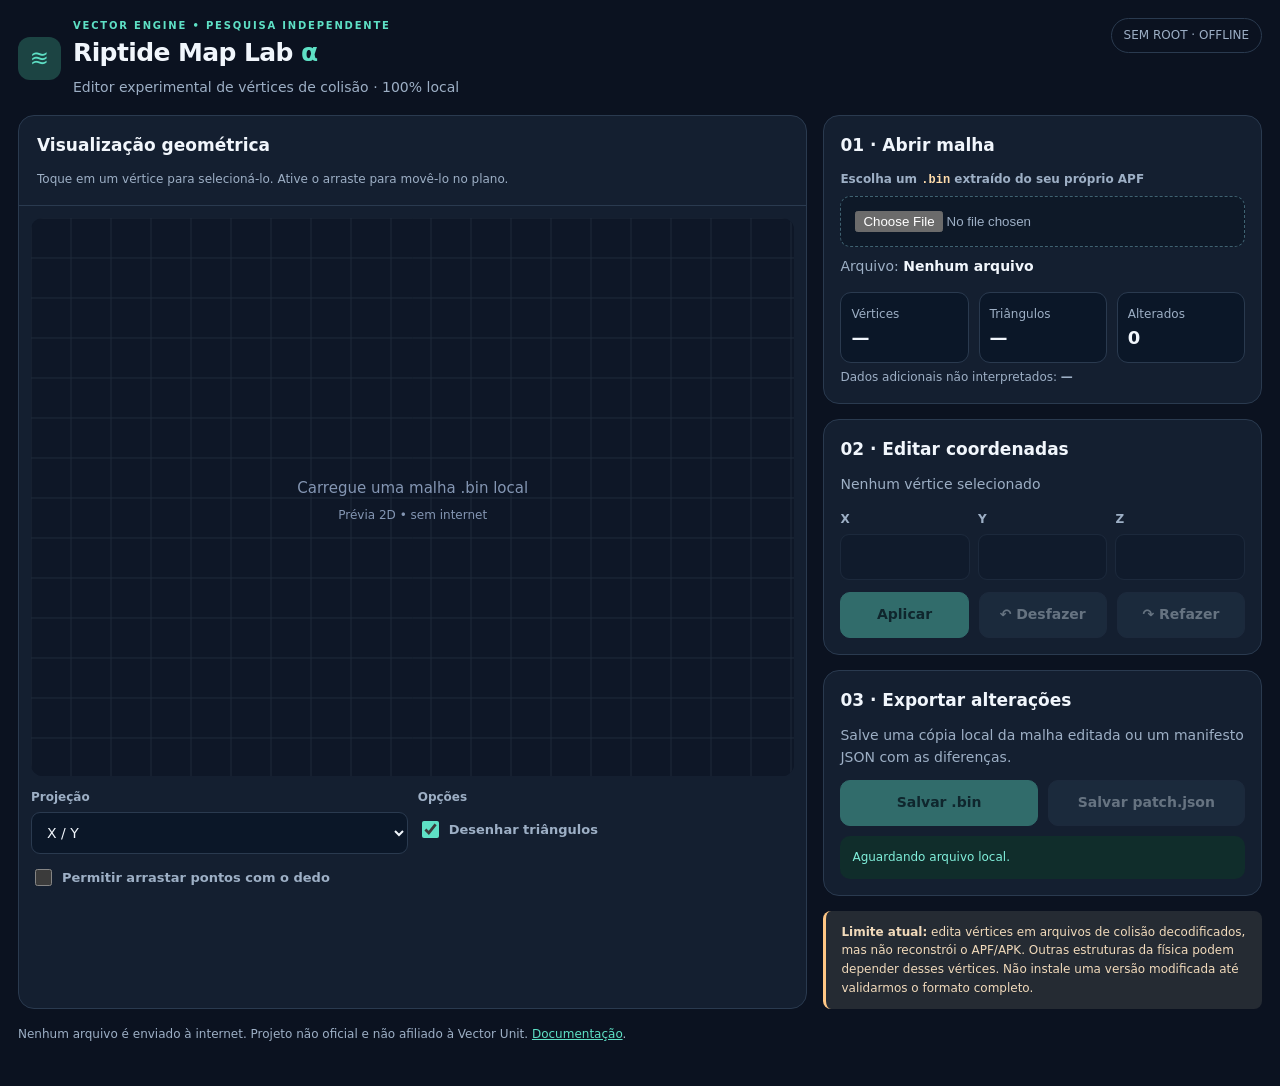
<file: index.html>
<!doctype html>
<html lang="pt-BR">
<head>
<meta charset="utf-8"><meta name="viewport" content="width=device-width,initial-scale=1,viewport-fit=cover">
<meta name="theme-color" content="#0b1220"><title>Riptide Map Lab — editor</title>
<style>
:root{color-scheme:dark;--bg:#0b1220;--panel:#141f30;--border:#2a3a4f;--txt:#f1f6fc;--sub:#9dafc5;--accent:#5ee0c5;--amber:#ffc785}
*{box-sizing:border-box}body{margin:0;background:var(--bg);color:var(--txt);font:14px/1.55 system-ui,-apple-system,Segoe UI,Roboto,Arial,sans-serif}
.layout{max-width:1340px;margin:auto;padding:18px;display:grid;gap:16px;grid-template-columns:minmax(0,1.8fr) minmax(300px,1fr)}
header{grid-column:1/-1;display:flex;align-items:flex-start;gap:12px;justify-content:space-between}
.logo{display:inline-flex;background:#1c4443;color:var(--accent);width:43px;height:43px;align-items:center;justify-content:center;border-radius:12px;font-size:23px}
h1{margin:0;font-size:25px;letter-spacing:-.6px}h2{margin:0 0 12px;font-size:17px}p{margin:5px 0 0;color:var(--sub)}
.eyebrow{text-transform:uppercase;letter-spacing:1.8px;color:var(--accent);font-size:10px;font-weight:800}
.stamp{border:1px solid var(--border);border-radius:99px;padding:7px 12px;font-size:12px;color:var(--sub)}
.panel{background:var(--panel);border:1px solid var(--border);border-radius:16px;overflow:hidden}
.panelhead{padding:16px 18px;border-bottom:1px solid var(--border)}.screen{padding:12px}
canvas{display:block;width:100%;height:min(62vh,590px);background:#0e1727;border-radius:12px;touch-action:none;cursor:crosshair}
.muted{color:var(--sub);font-size:12px}.note{padding:12px 15px;background:#252b33;border-left:3px solid var(--amber);border-radius:8px;font-size:12px;color:#f1dabb}
.sidebar{display:flex;flex-direction:column;gap:15px}.section{padding:16px}
input[type=file]{width:100%;border:1px dashed #3f6271;padding:14px;border-radius:10px;color:var(--sub);background:#0e1928}
label{display:block;margin-bottom:6px;font-size:12px;color:var(--sub);font-weight:600}
input[type=number],select{width:100%;padding:11px;border:1px solid var(--border);border-radius:9px;background:#0b1728;color:var(--txt);font:inherit}
input:focus,select:focus{outline:2px solid #4ec2af;outline-offset:1px}input:disabled,button:disabled{opacity:.4;cursor:not-allowed}
.controls{display:grid;grid-template-columns:1fr 1fr;gap:10px}.positions{display:grid;grid-template-columns:repeat(3,1fr);gap:8px}
.stats{display:grid;grid-template-columns:repeat(3,1fr);gap:10px;margin-top:14px}
.stat{background:#0b1728;padding:10px;border:1px solid var(--border);border-radius:11px}.stat b{display:block;font-size:18px}
button{font:inherit;cursor:pointer;border:1px solid var(--border);background:#263b50;color:#e2f2fa;padding:11px 13px;border-radius:10px;font-weight:700;min-height:43px}
button.primary{background:var(--accent);border-color:var(--accent);color:#083129}button:hover:not(:disabled){filter:brightness(1.12)}
.buttonrow{display:flex;gap:10px;flex-wrap:wrap}.buttonrow button{flex:1}
.toggle{display:flex;align-items:center;gap:7px;margin:12px 0;color:var(--sub);font-size:13px}.toggle input{accent-color:var(--accent);width:17px;height:17px}
#filename{overflow-wrap:anywhere;color:var(--txt);font-weight:700}
#status{padding:12px;background:#102d2b;color:#80efdb;border-radius:10px;font-size:12px;margin:10px 0 0}
#status[data-error=yes]{background:#3c1d27;color:#ffadc0}
.footer{grid-column:1/-1;color:var(--sub);font-size:12px;padding-bottom:25px}a{color:var(--accent)}code{color:#ffdcab}
@media(max-width:850px){.layout{grid-template-columns:1fr;padding:12px;gap:12px}header{align-items:center}h1{font-size:20px}.stamp{display:none}canvas{height:46vh;min-height:280px}}
</style>
</head>
<body>
<main class="layout">
<header><div style="display:flex;gap:12px;align-items:center">
<span class="logo">≋</span><div><div class="eyebrow">Vector Engine • pesquisa independente</div>
<h1>Riptide Map Lab <span style="color:var(--accent)">α</span></h1><p>Editor experimental de vértices de colisão · 100% local</p></div></div>
<span class="stamp">SEM ROOT · OFFLINE</span></header>
<section class="panel"><div class="panelhead"><h2>Visualização geométrica</h2>
<div class="muted">Toque em um vértice para selecioná-lo. Ative o arraste para movê-lo no plano.</div></div>
<div class="screen"><canvas id="stage" aria-label="Visualização de malha de colisão"></canvas>
<div class="controls" style="margin-top:12px"><div><label for="projection">Projeção</label><select id="projection">
<option value="0,1">X / Y</option><option value="0,2">X / Z</option><option value="1,2">Y / Z</option></select></div>
<div><label>Opções</label><label class="toggle"><input id="edges" type="checkbox" checked> Desenhar triângulos</label></div></div>
<label class="toggle"><input type="checkbox" id="drag"> Permitir arrastar pontos com o dedo</label></div></section>
<aside class="sidebar">
<div class="panel section"><h2>01 · Abrir malha</h2>
<label for="file">Escolha um <code>.bin</code> extraído do seu próprio APF</label>
<input type="file" id="file" accept=".bin,.dat,application/octet-stream">
<p style="margin-top:9px">Arquivo: <span id="filename">Nenhum arquivo</span></p>
<div class="stats"><div class="stat"><span class="muted">Vértices</span><b id="vertices">—</b></div>
<div class="stat"><span class="muted">Triângulos</span><b id="triangles">—</b></div>
<div class="stat"><span class="muted">Alterados</span><b id="changed">0</b></div></div>
<p class="muted">Dados adicionais não interpretados: <b id="unknown">—</b></p></div>
<div class="panel section"><h2>02 · Editar coordenadas</h2>
<p id="selection">Nenhum vértice selecionado</p>
<div class="positions" style="margin-top:14px">
<div><label for="coord-x">X</label><input type="number" step="any" id="coord-x" data-requires disabled></div>
<div><label for="coord-y">Y</label><input type="number" step="any" id="coord-y" data-requires disabled></div>
<div><label for="coord-z">Z</label><input type="number" step="any" id="coord-z" data-requires disabled></div></div>
<div class="buttonrow" style="margin-top:12px">
<button id="apply" class="primary" data-requires disabled>Aplicar</button>
<button id="undo" data-requires disabled>↶ Desfazer</button>
<button id="redo" data-requires disabled>↷ Refazer</button></div></div>
<div class="panel section"><h2>03 · Exportar alterações</h2>
<p>Salve uma cópia local da malha editada ou um manifesto JSON com as diferenças.</p>
<div class="buttonrow" style="margin-top:12px">
<button id="savebin" class="primary" data-requires disabled>Salvar .bin</button>
<button id="savepatch" data-requires disabled>Salvar patch.json</button></div>
<p id="status" role="status">Aguardando arquivo local.</p></div>
<div class="note"><strong>Limite atual:</strong> edita vértices em arquivos de colisão decodificados, mas não reconstrói o APF/APK. Outras estruturas da física podem depender desses vértices. Não instale uma versão modificada até validarmos o formato completo.</div>
</aside>
<div class="footer">Nenhum arquivo é enviado à internet. Projeto não oficial e não afiliado à Vector Unit.
<a href="https://github.com/Nicky7x/Riptige/blob/main/docs/EDITOR_ANDROID.md">Documentação</a>.</div>
</main>
<script src="collision_core.js"></script><script src="app.js"></script>
</body></html>
</file>
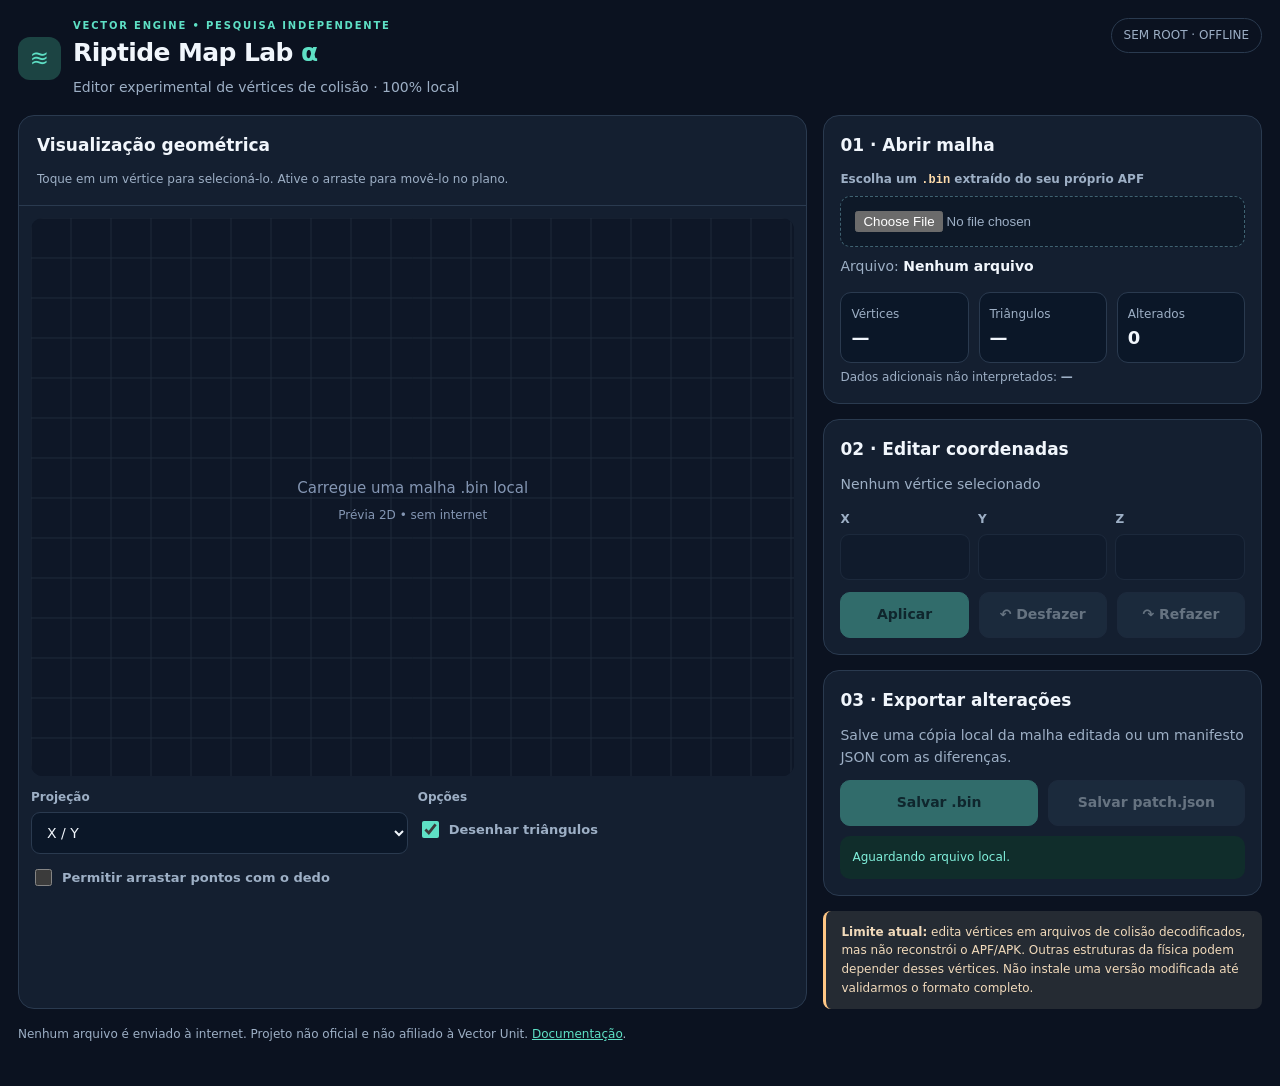
<file: web/index.html>
<!doctype html>
<html lang="pt-BR">
<head>
<meta charset="utf-8"><meta name="viewport" content="width=device-width,initial-scale=1,viewport-fit=cover">
<meta name="theme-color" content="#0b1220"><title>Riptide Map Lab — editor</title>
<style>
:root{color-scheme:dark;--bg:#0b1220;--panel:#141f30;--border:#2a3a4f;--txt:#f1f6fc;--sub:#9dafc5;--accent:#5ee0c5;--amber:#ffc785}
*{box-sizing:border-box}body{margin:0;background:var(--bg);color:var(--txt);font:14px/1.55 system-ui,-apple-system,Segoe UI,Roboto,Arial,sans-serif}
.layout{max-width:1340px;margin:auto;padding:18px;display:grid;gap:16px;grid-template-columns:minmax(0,1.8fr) minmax(300px,1fr)}
header{grid-column:1/-1;display:flex;align-items:flex-start;gap:12px;justify-content:space-between}
.logo{display:inline-flex;background:#1c4443;color:var(--accent);width:43px;height:43px;align-items:center;justify-content:center;border-radius:12px;font-size:23px}
h1{margin:0;font-size:25px;letter-spacing:-.6px}h2{margin:0 0 12px;font-size:17px}p{margin:5px 0 0;color:var(--sub)}
.eyebrow{text-transform:uppercase;letter-spacing:1.8px;color:var(--accent);font-size:10px;font-weight:800}
.stamp{border:1px solid var(--border);border-radius:99px;padding:7px 12px;font-size:12px;color:var(--sub)}
.panel{background:var(--panel);border:1px solid var(--border);border-radius:16px;overflow:hidden}
.panelhead{padding:16px 18px;border-bottom:1px solid var(--border)}.screen{padding:12px}
canvas{display:block;width:100%;height:min(62vh,590px);background:#0e1727;border-radius:12px;touch-action:none;cursor:crosshair}
.muted{color:var(--sub);font-size:12px}.note{padding:12px 15px;background:#252b33;border-left:3px solid var(--amber);border-radius:8px;font-size:12px;color:#f1dabb}
.sidebar{display:flex;flex-direction:column;gap:15px}.section{padding:16px}
input[type=file]{width:100%;border:1px dashed #3f6271;padding:14px;border-radius:10px;color:var(--sub);background:#0e1928}
label{display:block;margin-bottom:6px;font-size:12px;color:var(--sub);font-weight:600}
input[type=number],select{width:100%;padding:11px;border:1px solid var(--border);border-radius:9px;background:#0b1728;color:var(--txt);font:inherit}
input:focus,select:focus{outline:2px solid #4ec2af;outline-offset:1px}input:disabled,button:disabled{opacity:.4;cursor:not-allowed}
.controls{display:grid;grid-template-columns:1fr 1fr;gap:10px}.positions{display:grid;grid-template-columns:repeat(3,1fr);gap:8px}
.stats{display:grid;grid-template-columns:repeat(3,1fr);gap:10px;margin-top:14px}
.stat{background:#0b1728;padding:10px;border:1px solid var(--border);border-radius:11px}.stat b{display:block;font-size:18px}
button{font:inherit;cursor:pointer;border:1px solid var(--border);background:#263b50;color:#e2f2fa;padding:11px 13px;border-radius:10px;font-weight:700;min-height:43px}
button.primary{background:var(--accent);border-color:var(--accent);color:#083129}button:hover:not(:disabled){filter:brightness(1.12)}
.buttonrow{display:flex;gap:10px;flex-wrap:wrap}.buttonrow button{flex:1}
.toggle{display:flex;align-items:center;gap:7px;margin:12px 0;color:var(--sub);font-size:13px}.toggle input{accent-color:var(--accent);width:17px;height:17px}
#filename{overflow-wrap:anywhere;color:var(--txt);font-weight:700}
#status{padding:12px;background:#102d2b;color:#80efdb;border-radius:10px;font-size:12px;margin:10px 0 0}
#status[data-error=yes]{background:#3c1d27;color:#ffadc0}
.footer{grid-column:1/-1;color:var(--sub);font-size:12px;padding-bottom:25px}a{color:var(--accent)}code{color:#ffdcab}
@media(max-width:850px){.layout{grid-template-columns:1fr;padding:12px;gap:12px}header{align-items:center}h1{font-size:20px}.stamp{display:none}canvas{height:46vh;min-height:280px}}
</style>
</head>
<body>
<main class="layout">
<header><div style="display:flex;gap:12px;align-items:center">
<span class="logo">≋</span><div><div class="eyebrow">Vector Engine • pesquisa independente</div>
<h1>Riptide Map Lab <span style="color:var(--accent)">α</span></h1><p>Editor experimental de vértices de colisão · 100% local</p></div></div>
<span class="stamp">SEM ROOT · OFFLINE</span></header>
<section class="panel"><div class="panelhead"><h2>Visualização geométrica</h2>
<div class="muted">Toque em um vértice para selecioná-lo. Ative o arraste para movê-lo no plano.</div></div>
<div class="screen"><canvas id="stage" aria-label="Visualização de malha de colisão"></canvas>
<div class="controls" style="margin-top:12px"><div><label for="projection">Projeção</label><select id="projection">
<option value="0,1">X / Y</option><option value="0,2">X / Z</option><option value="1,2">Y / Z</option></select></div>
<div><label>Opções</label><label class="toggle"><input id="edges" type="checkbox" checked> Desenhar triângulos</label></div></div>
<label class="toggle"><input type="checkbox" id="drag"> Permitir arrastar pontos com o dedo</label></div></section>
<aside class="sidebar">
<div class="panel section"><h2>01 · Abrir malha</h2>
<label for="file">Escolha um <code>.bin</code> extraído do seu próprio APF</label>
<input type="file" id="file" accept=".bin,.dat,application/octet-stream">
<p style="margin-top:9px">Arquivo: <span id="filename">Nenhum arquivo</span></p>
<div class="stats"><div class="stat"><span class="muted">Vértices</span><b id="vertices">—</b></div>
<div class="stat"><span class="muted">Triângulos</span><b id="triangles">—</b></div>
<div class="stat"><span class="muted">Alterados</span><b id="changed">0</b></div></div>
<p class="muted">Dados adicionais não interpretados: <b id="unknown">—</b></p></div>
<div class="panel section"><h2>02 · Editar coordenadas</h2>
<p id="selection">Nenhum vértice selecionado</p>
<div class="positions" style="margin-top:14px">
<div><label for="coord-x">X</label><input type="number" step="any" id="coord-x" data-requires disabled></div>
<div><label for="coord-y">Y</label><input type="number" step="any" id="coord-y" data-requires disabled></div>
<div><label for="coord-z">Z</label><input type="number" step="any" id="coord-z" data-requires disabled></div></div>
<div class="buttonrow" style="margin-top:12px">
<button id="apply" class="primary" data-requires disabled>Aplicar</button>
<button id="undo" data-requires disabled>↶ Desfazer</button>
<button id="redo" data-requires disabled>↷ Refazer</button></div></div>
<div class="panel section"><h2>03 · Exportar alterações</h2>
<p>Salve uma cópia local da malha editada ou um manifesto JSON com as diferenças.</p>
<div class="buttonrow" style="margin-top:12px">
<button id="savebin" class="primary" data-requires disabled>Salvar .bin</button>
<button id="savepatch" data-requires disabled>Salvar patch.json</button></div>
<p id="status" role="status">Aguardando arquivo local.</p></div>
<div class="note"><strong>Limite atual:</strong> edita vértices em arquivos de colisão decodificados, mas não reconstrói o APF/APK. Outras estruturas da física podem depender desses vértices. Não instale uma versão modificada até validarmos o formato completo.</div>
</aside>
<div class="footer">Nenhum arquivo é enviado à internet. Projeto não oficial e não afiliado à Vector Unit.
<a href="../docs/EDITOR_ANDROID.md">Documentação</a>.</div>
</main>
<script src="collision_core.js"></script><script src="app.js"></script>
</body></html>
</file>
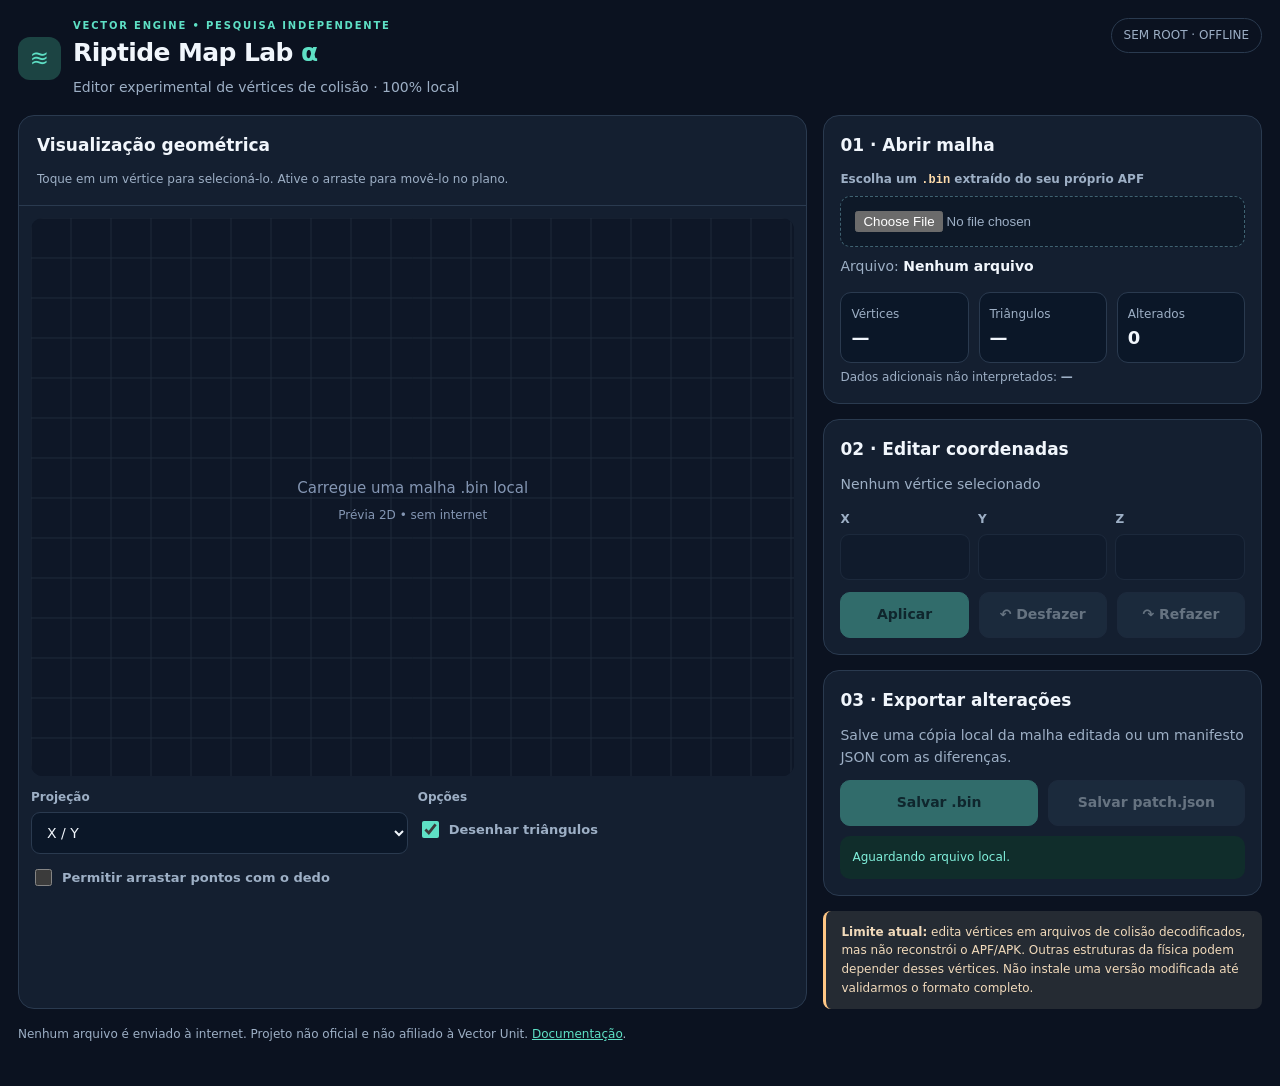
<file: editor-offline.html>
<!doctype html>
<html lang="pt-BR">
<head>
<meta charset="utf-8"><meta name="viewport" content="width=device-width,initial-scale=1,viewport-fit=cover">
<meta name="theme-color" content="#0b1220"><title>Riptide Map Lab — editor</title>
<style>
:root{color-scheme:dark;--bg:#0b1220;--panel:#141f30;--border:#2a3a4f;--txt:#f1f6fc;--sub:#9dafc5;--accent:#5ee0c5;--amber:#ffc785}
*{box-sizing:border-box}body{margin:0;background:var(--bg);color:var(--txt);font:14px/1.55 system-ui,-apple-system,Segoe UI,Roboto,Arial,sans-serif}
.layout{max-width:1340px;margin:auto;padding:18px;display:grid;gap:16px;grid-template-columns:minmax(0,1.8fr) minmax(300px,1fr)}
header{grid-column:1/-1;display:flex;align-items:flex-start;gap:12px;justify-content:space-between}
.logo{display:inline-flex;background:#1c4443;color:var(--accent);width:43px;height:43px;align-items:center;justify-content:center;border-radius:12px;font-size:23px}
h1{margin:0;font-size:25px;letter-spacing:-.6px}h2{margin:0 0 12px;font-size:17px}p{margin:5px 0 0;color:var(--sub)}
.eyebrow{text-transform:uppercase;letter-spacing:1.8px;color:var(--accent);font-size:10px;font-weight:800}
.stamp{border:1px solid var(--border);border-radius:99px;padding:7px 12px;font-size:12px;color:var(--sub)}
.panel{background:var(--panel);border:1px solid var(--border);border-radius:16px;overflow:hidden}
.panelhead{padding:16px 18px;border-bottom:1px solid var(--border)}.screen{padding:12px}
canvas{display:block;width:100%;height:min(62vh,590px);background:#0e1727;border-radius:12px;touch-action:none;cursor:crosshair}
.muted{color:var(--sub);font-size:12px}.note{padding:12px 15px;background:#252b33;border-left:3px solid var(--amber);border-radius:8px;font-size:12px;color:#f1dabb}
.sidebar{display:flex;flex-direction:column;gap:15px}.section{padding:16px}
input[type=file]{width:100%;border:1px dashed #3f6271;padding:14px;border-radius:10px;color:var(--sub);background:#0e1928}
label{display:block;margin-bottom:6px;font-size:12px;color:var(--sub);font-weight:600}
input[type=number],select{width:100%;padding:11px;border:1px solid var(--border);border-radius:9px;background:#0b1728;color:var(--txt);font:inherit}
input:focus,select:focus{outline:2px solid #4ec2af;outline-offset:1px}input:disabled,button:disabled{opacity:.4;cursor:not-allowed}
.controls{display:grid;grid-template-columns:1fr 1fr;gap:10px}.positions{display:grid;grid-template-columns:repeat(3,1fr);gap:8px}
.stats{display:grid;grid-template-columns:repeat(3,1fr);gap:10px;margin-top:14px}
.stat{background:#0b1728;padding:10px;border:1px solid var(--border);border-radius:11px}.stat b{display:block;font-size:18px}
button{font:inherit;cursor:pointer;border:1px solid var(--border);background:#263b50;color:#e2f2fa;padding:11px 13px;border-radius:10px;font-weight:700;min-height:43px}
button.primary{background:var(--accent);border-color:var(--accent);color:#083129}button:hover:not(:disabled){filter:brightness(1.12)}
.buttonrow{display:flex;gap:10px;flex-wrap:wrap}.buttonrow button{flex:1}
.toggle{display:flex;align-items:center;gap:7px;margin:12px 0;color:var(--sub);font-size:13px}.toggle input{accent-color:var(--accent);width:17px;height:17px}
#filename{overflow-wrap:anywhere;color:var(--txt);font-weight:700}
#status{padding:12px;background:#102d2b;color:#80efdb;border-radius:10px;font-size:12px;margin:10px 0 0}
#status[data-error=yes]{background:#3c1d27;color:#ffadc0}
.footer{grid-column:1/-1;color:var(--sub);font-size:12px;padding-bottom:25px}a{color:var(--accent)}code{color:#ffdcab}
@media(max-width:850px){.layout{grid-template-columns:1fr;padding:12px;gap:12px}header{align-items:center}h1{font-size:20px}.stamp{display:none}canvas{height:46vh;min-height:280px}}
</style>
</head>
<body>
<main class="layout">
<header><div style="display:flex;gap:12px;align-items:center">
<span class="logo">≋</span><div><div class="eyebrow">Vector Engine • pesquisa independente</div>
<h1>Riptide Map Lab <span style="color:var(--accent)">α</span></h1><p>Editor experimental de vértices de colisão · 100% local</p></div></div>
<span class="stamp">SEM ROOT · OFFLINE</span></header>
<section class="panel"><div class="panelhead"><h2>Visualização geométrica</h2>
<div class="muted">Toque em um vértice para selecioná-lo. Ative o arraste para movê-lo no plano.</div></div>
<div class="screen"><canvas id="stage" aria-label="Visualização de malha de colisão"></canvas>
<div class="controls" style="margin-top:12px"><div><label for="projection">Projeção</label><select id="projection">
<option value="0,1">X / Y</option><option value="0,2">X / Z</option><option value="1,2">Y / Z</option></select></div>
<div><label>Opções</label><label class="toggle"><input id="edges" type="checkbox" checked> Desenhar triângulos</label></div></div>
<label class="toggle"><input type="checkbox" id="drag"> Permitir arrastar pontos com o dedo</label></div></section>
<aside class="sidebar">
<div class="panel section"><h2>01 · Abrir malha</h2>
<label for="file">Escolha um <code>.bin</code> extraído do seu próprio APF</label>
<input type="file" id="file" accept=".bin,.dat,application/octet-stream">
<p style="margin-top:9px">Arquivo: <span id="filename">Nenhum arquivo</span></p>
<div class="stats"><div class="stat"><span class="muted">Vértices</span><b id="vertices">—</b></div>
<div class="stat"><span class="muted">Triângulos</span><b id="triangles">—</b></div>
<div class="stat"><span class="muted">Alterados</span><b id="changed">0</b></div></div>
<p class="muted">Dados adicionais não interpretados: <b id="unknown">—</b></p></div>
<div class="panel section"><h2>02 · Editar coordenadas</h2>
<p id="selection">Nenhum vértice selecionado</p>
<div class="positions" style="margin-top:14px">
<div><label for="coord-x">X</label><input type="number" step="any" id="coord-x" data-requires disabled></div>
<div><label for="coord-y">Y</label><input type="number" step="any" id="coord-y" data-requires disabled></div>
<div><label for="coord-z">Z</label><input type="number" step="any" id="coord-z" data-requires disabled></div></div>
<div class="buttonrow" style="margin-top:12px">
<button id="apply" class="primary" data-requires disabled>Aplicar</button>
<button id="undo" data-requires disabled>↶ Desfazer</button>
<button id="redo" data-requires disabled>↷ Refazer</button></div></div>
<div class="panel section"><h2>03 · Exportar alterações</h2>
<p>Salve uma cópia local da malha editada ou um manifesto JSON com as diferenças.</p>
<div class="buttonrow" style="margin-top:12px">
<button id="savebin" class="primary" data-requires disabled>Salvar .bin</button>
<button id="savepatch" data-requires disabled>Salvar patch.json</button></div>
<p id="status" role="status">Aguardando arquivo local.</p></div>
<div class="note"><strong>Limite atual:</strong> edita vértices em arquivos de colisão decodificados, mas não reconstrói o APF/APK. Outras estruturas da física podem depender desses vértices. Não instale uma versão modificada até validarmos o formato completo.</div>
</aside>
<div class="footer">Nenhum arquivo é enviado à internet. Projeto não oficial e não afiliado à Vector Unit.
<a href="https://github.com/Nicky7x/Riptige/blob/main/docs/EDITOR_ANDROID.md">Documentação</a>.</div>
</main>
<script>
/* Riptide Map Lab — parses and patches local collision mesh files only.
   No proprietary bytes are distributed and no network is used. */
(function(root) {
  'use strict';
  function parse(buffer) {
    if (!(buffer instanceof ArrayBuffer)) throw new Error('Escolha um arquivo .bin');
    const view=new DataView(buffer);
    if (buffer.byteLength<12) throw new Error('Arquivo pequeno demais');
    const count=view.getUint32(0,true);
    if (count<1||count>65536) throw new Error('Quantidade de vértices incompatível: '+count);
    const offset=4+16*count;
    if(offset+4>buffer.byteLength) throw new Error('Tabela de vértices truncada');
    const icount=view.getUint32(offset,true), end=offset+4+2*icount;
    if(icount>4_000_000 || icount%3 || end>buffer.byteLength) throw new Error('Índices triangulares inválidos');
    const verts=new Array(count),min=[Infinity,Infinity,Infinity],max=[-Infinity,-Infinity,-Infinity];
    for(let i=0;i<count;i++){
      const start=4+i*16,v=[];
      for(let a=0;a<4;a++)v.push(view.getFloat32(start+a*4,true));
      if(v.some(x=>!Number.isFinite(x)||Math.abs(x)>1e7))throw new Error('Coordenadas inválidas no vértice '+i);
      if(v[3]!==0)throw new Error('Quarta coordenada diferente de zero, formato desconhecido');
      verts[i]=v.slice(0,3);
      for(let a=0;a<3;a++){min[a]=Math.min(min[a],v[a]);max[a]=Math.max(max[a],v[a]);}
    }
    const indexOffset=offset+4;
    for(let i=0;i<icount;i++)
      if(view.getUint16(indexOffset+2*i,true)>=count)throw new Error('Índice de triângulo inválido em '+i);
    return {buffer,view,vertices:verts,vertexCount:count,indexCount:icount,triangleCount:icount/3,
      indexOffset,knownBytes:end,unknownBytes:buffer.byteLength-end,min,max};
  }
  function updateVertex(mesh,i,coords){
    if(!Number.isInteger(i)||i<0||i>=mesh.vertexCount)throw new Error('Índice de vértice inválido');
    if(!Array.isArray(coords)||coords.length!==3||coords.some(v=>!Number.isFinite(v)||Math.abs(v)>1e7))
      throw new Error('Coordenadas inválidas');
    for(let k=0;k<3;k++)mesh.view.setFloat32(4+i*16+4*k,coords[k],true);
    mesh.vertices[i]=[0,1,2].map(k=>mesh.view.getFloat32(4+i*16+4*k,true));
    return mesh.vertices[i].slice();
  }
  function getIndex(mesh,i){return mesh.view.getUint16(mesh.indexOffset+2*i,true);}
  function diff(before,after){
    if(before.vertexCount!==after.vertexCount)throw new Error('Topologias diferentes');
    return before.vertices.flatMap((v,i)=>v.some((x,k)=>x!==after.vertices[i][k])?
      [{vertex:i,before:v.slice(),after:after.vertices[i].slice()}]:[]);
  }
  const api={parse,updateVertex,getIndex,diff};
  if(typeof module!=='undefined'&&module.exports)module.exports=api;
  if(root)root.RiptideCore=api;
})(typeof window!=='undefined'?window:null);

</script><script>
(()=>{'use strict';
const $=id=>document.getElementById(id),core=window.RiptideCore;
let original=null,mesh=null,selected=-1,fileName='',edits=[],history=[],future=[];
let axis=[0,1],viewBox=null,dragging=false,dragFrom=null,showEdges=true;
const names=['X','Y','Z'],canvas=$('stage'),ctx=canvas.getContext('2d');
const fmt=n=>Number.isFinite(n)?n.toLocaleString('pt-BR',{maximumFractionDigits:2}):'—';
function log(msg,err=false){$('status').textContent=msg;$('status').dataset.error=err?'yes':'no';}
function setEnabled(v){document.querySelectorAll('[data-requires]').forEach(el=>el.disabled=!v);}
function refreshCanvas(){const r=canvas.getBoundingClientRect(),d=Math.min(devicePixelRatio||1,2);canvas.width=Math.max(1,Math.round(r.width*d));canvas.height=Math.max(1,Math.round(r.height*d));ctx.setTransform(d,0,0,d,0,0);}
function limits(){const {width,height}=canvas.getBoundingClientRect();if(!mesh)return{cx:0,cy:0,scale:1,width,height};
const xs=mesh.vertices.map(v=>v[axis[0]]),ys=mesh.vertices.map(v=>v[axis[1]]);
const x0=Math.min(...xs),x1=Math.max(...xs),y0=Math.min(...ys),y1=Math.max(...ys);
return{cx:(x0+x1)/2,cy:(y0+y1)/2,scale:Math.max(.00001,Math.min((width-44)/Math.max(1,x1-x0),(height-44)/Math.max(1,y1-y0))),width,height};}
function toPixel(v){const {cx,cy,scale,width,height}=viewBox;return[width/2+(v[axis[0]]-cx)*scale,height/2-(v[axis[1]]-cy)*scale];}
function toWorld(x,y){const {cx,cy,scale,width,height}=viewBox;return[cx+(x-width/2)/scale,cy-(y-height/2)/scale];}
function render(){
refreshCanvas();const{width:w,height:h}=canvas.getBoundingClientRect();
ctx.fillStyle='#0e1727';ctx.fillRect(0,0,w,h);ctx.strokeStyle='#1e2a3b';ctx.lineWidth=1;
for(let x=0;x<w;x+=40){ctx.beginPath();ctx.moveTo(x,0);ctx.lineTo(x,h);ctx.stroke();}
for(let y=0;y<h;y+=40){ctx.beginPath();ctx.moveTo(0,y);ctx.lineTo(w,y);ctx.stroke();}
if(!mesh){ctx.fillStyle='#8496b3';ctx.textAlign='center';ctx.font='15px system-ui';ctx.fillText('Carregue uma malha .bin local',w/2,h/2-4);ctx.font='12px system-ui';ctx.fillText('Prévia 2D • sem internet',w/2,h/2+22);return;}
viewBox=limits();const points=mesh.vertices.map(toPixel);
if(showEdges){ctx.strokeStyle='rgba(81,171,190,.17)';ctx.lineWidth=.75;ctx.beginPath();
const step=Math.max(1,Math.ceil(mesh.triangleCount/15000));
for(let t=0;t<mesh.triangleCount;t+=step){
const a=points[core.getIndex(mesh,t*3)],b=points[core.getIndex(mesh,t*3+1)],c=points[core.getIndex(mesh,t*3+2)];
ctx.moveTo(...a);ctx.lineTo(...b);ctx.lineTo(...c);ctx.closePath();}ctx.stroke();}
ctx.fillStyle='#5ddac2';const stride=Math.max(1,Math.ceil(points.length/12000));
for(let i=0;i<points.length;i+=stride)ctx.fillRect(points[i][0]-1.4,points[i][1]-1.4,2.8,2.8);
if(selected>=0){const[x,y]=points[selected];ctx.beginPath();ctx.arc(x,y,8,0,Math.PI*2);ctx.strokeStyle='#ffcc80';ctx.lineWidth=2.2;ctx.stroke();
ctx.beginPath();ctx.arc(x,y,3,0,Math.PI*2);ctx.fillStyle='#ffcc80';ctx.fill();}
ctx.fillStyle='#a6bed0';ctx.textAlign='left';ctx.font='11px system-ui';ctx.fillText(names[axis[0]]+' →',12,h-13);ctx.fillText(names[axis[1]]+' ↑',65,h-13);
}
function updateUI(){
$('filename').textContent=fileName||'Nenhum arquivo';
$('vertices').textContent=mesh?fmt(mesh.vertexCount):'—';$('triangles').textContent=mesh?fmt(mesh.triangleCount):'—';
$('unknown').textContent=mesh?fmt(mesh.unknownBytes)+' bytes':'—';$('changed').textContent=edits.length;
$('selection').textContent=selected<0?'Nenhum vértice selecionado':'Vértice #'+selected;
const v=selected>=0?mesh.vertices[selected]:[];
['coord-x','coord-y','coord-z'].forEach((id,i)=>{$(id).disabled=selected<0;$(id).value=v[i]===undefined?'':v[i];});
$('apply').disabled=selected<0;$('undo').disabled=!history.length;$('redo').disabled=!future.length;
}
function recalc(){edits=mesh&&original?core.diff(original,mesh):[];updateUI();}
function select(i){selected=i;updateUI();render();}
function commit(i,before,after){if(before.every((n,k)=>n===after[k]))return;history.push({i,before:[...before],after:[...after]});future=[];recalc();}
$('file').addEventListener('change',async e=>{
const f=e.target.files?.[0];if(!f)return;
try{const b=await f.arrayBuffer();original=core.parse(b.slice(0));mesh=core.parse(b.slice(0));fileName=f.name;selected=-1;history=[];future=[];edits=[];setEnabled(true);updateUI();render();log('Malha validada. Selecione um ponto para editar.');}
catch(err){mesh=null;original=null;fileName='';selected=-1;edits=[];history=[];future=[];setEnabled(false);updateUI();render();log('Arquivo incompatível: '+err.message,true);}
});
$('apply').addEventListener('click',()=>{
if(selected<0)return;try{
const c=['coord-x','coord-y','coord-z'].map(id=>Number($(id).value)),before=mesh.vertices[selected].slice();
const after=core.updateVertex(mesh,selected,c);commit(selected,before,after);render();
log('Vértice alterado localmente; ainda NÃO modifica o jogo.');}
catch(e){log(e.message,true);}
});
$('projection').addEventListener('change',e=>{axis=e.target.value.split(',').map(Number);render();});
$('edges').addEventListener('change',e=>{showEdges=e.target.checked;render();});
$('undo').addEventListener('click',()=>{const h=history.pop();if(!h)return;core.updateVertex(mesh,h.i,h.before);future.push(h);recalc();render();});
$('redo').addEventListener('click',()=>{const h=future.pop();if(!h)return;core.updateVertex(mesh,h.i,h.after);history.push(h);recalc();render();});
function download(blob,name){const a=document.createElement('a'),url=URL.createObjectURL(blob);a.href=url;a.download=name;document.body.appendChild(a);a.click();a.remove();setTimeout(()=>URL.revokeObjectURL(url),15000);}
$('savebin').addEventListener('click',()=>{if(!mesh)return;download(new Blob([mesh.buffer],{type:'application/octet-stream'}),fileName.replace(/\.bin$/i,'')+'.edited.bin');log('Malha .bin exportada; o restante do arquivo não foi modificado. Compatibilidade in-game NÃO testada.');});
$('savepatch').addEventListener('click',()=>{if(!mesh)return;const patch={format:'riptide-collision-vertex-patch-v1',source_filename:fileName,
vertex_count:mesh.vertexCount,triangle_count:mesh.triangleCount,
changes:edits.map(v=>({index:v.vertex,before:v.before,after:v.after})),
caveat:'Experimental; APF/APK não reconstruídos. Estruturas de física adicionais podem precisar de atualização.'};
download(new Blob([JSON.stringify(patch,null,2)],{type:'application/json'}),fileName.replace(/\.bin$/i,'')+'.patch.json');log('Patch exportado localmente.');});
function pos(e){const r=canvas.getBoundingClientRect();return[e.clientX-r.left,e.clientY-r.top];}
canvas.addEventListener('pointerdown',e=>{if(!mesh)return;const[x,y]=pos(e);const pts=mesh.vertices.map(toPixel);let best=-1,d=Infinity;
for(let i=0;i<pts.length;i++){const dx=x-pts[i][0],dy=y-pts[i][1],dist=dx*dx+dy*dy;if(dist<d){d=dist;best=i;}}
if(best>=0&&d<22*22){select(best);if($('drag').checked){dragging=true;dragFrom=mesh.vertices[best].slice();canvas.setPointerCapture(e.pointerId);}}
else select(-1);});
canvas.addEventListener('pointermove',e=>{if(!dragging||selected<0)return;const[x,y]=pos(e),[wx,wy]=toWorld(x,y);
const c=mesh.vertices[selected].slice();c[axis[0]]=wx;c[axis[1]]=wy;core.updateVertex(mesh,selected,c);updateUI();render();});
function finish(){if(!dragging)return;dragging=false;commit(selected,dragFrom,mesh.vertices[selected]);dragFrom=null;render();}
canvas.addEventListener('pointerup',finish);canvas.addEventListener('pointercancel',finish);window.addEventListener('resize',render);
setEnabled(false);updateUI();render();
})();

</script>
</body></html>
</file>
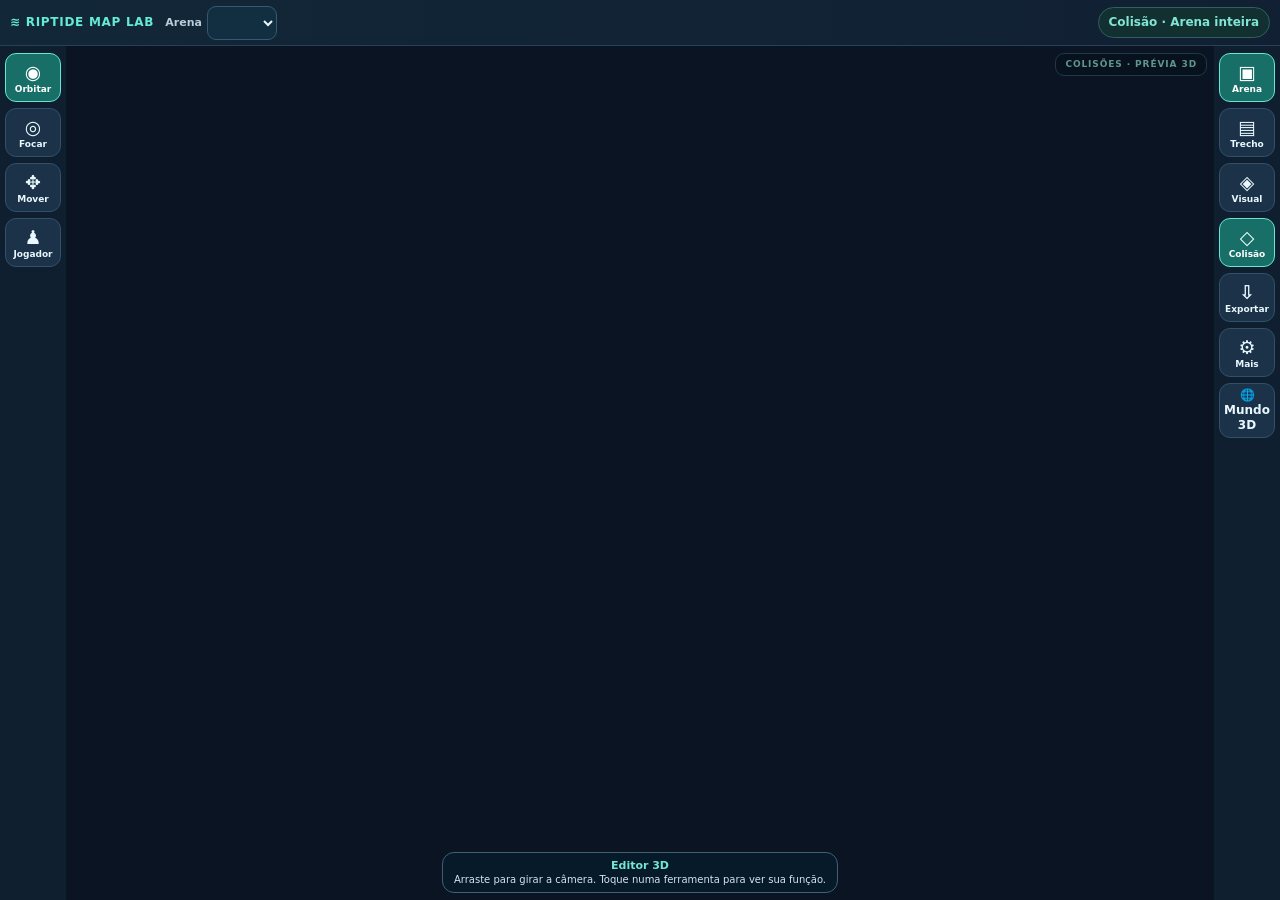
<file: android/app/src/main/assets/editor_template.html>
<!doctype html>
<html lang="pt-BR">
<head>
  <meta charset="utf-8"/>
  <meta name="viewport" content="width=device-width,initial-scale=1,viewport-fit=cover"/>
  <meta name="theme-color" content="#0b1220"/>
  <title>Riptide Map Lab — editor 3D e cenas editáveis</title>
  <style>
    :root {color-scheme:dark;--bg:#0b1220;--panel:#141f30;--border:#2a3a4f;--txt:#f1f6fc;--sub:#9dafc5;--accent:#5ee0c5;--amber:#ffc785}
    * {box-sizing:border-box}
    body {margin:0;background:var(--bg);color:var(--txt);font:14px/1.55 system-ui,-apple-system,Segoe UI,Roboto,Arial,sans-serif}
    .layout {max-width:1340px;margin:auto;padding:18px;display:grid;gap:16px;grid-template-columns:minmax(0,1.8fr) minmax(300px,1fr)}
    header {grid-column:1/-1;display:flex;align-items:flex-start;gap:12px;justify-content:space-between}
    .logo {display:inline-flex;background:#1c4443;color:var(--accent);width:43px;height:43px;align-items:center;justify-content:center;border-radius:12px;font-size:23px}
    h1 {margin:0;font-size:25px;letter-spacing:-.6px} h2{margin:0 0 12px;font-size:17px} p{margin:5px 0 0;color:var(--sub)}
    .eyebrow{text-transform:uppercase;letter-spacing:1.8px;color:var(--accent);font-size:10px;font-weight:800}
    .stamp{border:1px solid var(--border);border-radius:99px;padding:7px 12px;font-size:12px;color:var(--sub);white-space:nowrap}
    .panel {background:var(--panel);border:1px solid var(--border);border-radius:16px;overflow:hidden}
    .panelhead {padding:16px 18px;border-bottom:1px solid var(--border)}
    .screen {padding:12px;}
    canvas {display:block;width:100%;height:min(62vh,590px);background:#0e1727;border-radius:12px;touch-action:none;cursor:crosshair}
    .muted{color:var(--sub);font-size:12px}.note{padding:12px 15px;background:#252b33;border-left:3px solid var(--amber);border-radius:8px;font-size:12px;color:#f1dabb}
    .sidebar {display:flex;flex-direction:column;gap:15px}
    .section {padding:16px}
    input[type=file]{width:100%;border:1px dashed #3f6271;padding:14px;border-radius:10px;color:var(--sub);background:#0e1928}
    label{display:block;margin-bottom:6px;font-size:12px;color:var(--sub);font-weight:600}
    input[type=number],select{width:100%;padding:11px;border:1px solid var(--border);border-radius:9px;background:#0b1728;color:var(--txt);font:inherit}
    input:focus,select:focus{outline:2px solid #4ec2af;outline-offset:1px}
    input:disabled,button:disabled{opacity:.4;cursor:not-allowed}
    .controls{display:grid;grid-template-columns:1fr 1fr;gap:10px}
    .positions{display:grid;grid-template-columns:repeat(3,1fr);gap:8px}
    .stats{display:grid;grid-template-columns:repeat(3,1fr);gap:10px;margin-top:14px}
    .stat{background:#0b1728;padding:10px;border:1px solid var(--border);border-radius:11px}.stat b{display:block;font-size:18px}
    button{font:inherit;cursor:pointer;border:1px solid var(--border);background:#263b50;color:#e2f2fa;padding:11px 13px;border-radius:10px;font-weight:700;min-height:43px}
    button.primary{background:var(--accent);border-color:var(--accent);color:#083129}
    button:hover:not(:disabled){filter:brightness(1.12)}
    .buttonrow{display:flex;gap:10px;flex-wrap:wrap}.buttonrow button{flex:1}
    .toggle{display:flex;align-items:center;gap:7px;margin:12px 0;color:var(--sub);font-size:13px}.toggle input{accent-color:var(--accent);width:17px;height:17px}
    #filename {overflow-wrap:anywhere;color:var(--txt);font-weight:700}#status{padding:12px;background:#102d2b;color:#80efdb;border-radius:10px;font-size:12px;margin:10px 0 0}
    #status[data-error=yes]{background:#3c1d27;color:#ffadc0}
    .footer {grid-column:1/-1;color:var(--sub);font-size:12px;padding-bottom:25px}
    a{color:var(--accent)} code{color:#ffdcab}
    @media(max-width:850px){.layout{grid-template-columns:1fr;padding:12px;gap:12px}header{align-items:center}h1{font-size:20px}.stamp{display:none}canvas{height:46vh;min-height:280px}.stats{grid-template-columns:repeat(3,1fr)}}
  </style>
<style>
/* v0.7 — touchscreen landscape cockpit. Visual layer remains read-only. */
#v07-shell{position:fixed;inset:0;z-index:500;display:flex;flex-direction:column;background:#081321;color:#e9f8ff;font:12px/1.25 system-ui,-apple-system,Segoe UI,sans-serif;overflow:hidden}
#v07-shell *{box-sizing:border-box}
#v07-shell button,#v07-shell select{font:inherit;color:#e9f8ff}
#v07-top{height:46px;flex-shrink:0;background:linear-gradient(90deg,#122737,#112033);border-bottom:1px solid #274258;display:flex;align-items:center;gap:11px;padding:4px 10px}
#v07-brand{font-weight:900;letter-spacing:.06em;color:#65ead6;white-space:nowrap;font-size:12px}
#v07-top label{display:flex;align-items:center;gap:5px;margin:0;font-size:11px;font-weight:700;color:#b7ced8;white-space:nowrap}
#v07-top select{min-width:70px;max-width:145px;padding:5px 7px;height:34px;background:#122f41;border:1px solid #365870;border-radius:9px;font-size:12px}
#v07-mode{margin-left:auto;white-space:nowrap;border:1px solid #2d615e;color:#80e5d4;border-radius:99px;padding:7px 10px;background:#11302f;font-weight:700}
#v07-main{flex:1;min-height:0;display:flex;gap:0}
.v07-rail{flex:0 0 66px;min-width:66px;max-height:100%;display:flex;flex-direction:column;gap:6px;padding:7px 5px;background:#101f30;overflow-y:auto;scrollbar-width:none}
.v07-rail::-webkit-scrollbar{display:none}
.v07-tool{border:1px solid #30516a!important;border-radius:11px!important;background:#1b3248!important;min-height:49px!important;padding:4px 2px!important;display:flex;flex-direction:column;align-items:center;justify-content:center;gap:2px;flex:0 0 auto;font-weight:750!important;touch-action:manipulation}
.v07-tool .v07-icon{font-size:19px;line-height:20px}.v07-tool small{font-size:9px;line-height:10px;white-space:nowrap}
.v07-tool[aria-pressed=true]{background:#176f67!important;border-color:#65e6d6!important;color:#fff!important}
.v07-tool:disabled{opacity:.45!important}
#v07-viewport{flex:1;min-width:0;position:relative;background:#0a1725;overflow:hidden}
#v07-viewport>.view3d{position:absolute!important;inset:0!important;width:100%!important;height:100%!important}
#v07-viewport #arena3d{width:100%!important;height:100%!important;min-height:0!important;border-radius:0!important;display:block!important}
#v07-viewport .view3d-watermark{top:7px;right:7px;opacity:.65;font-size:9px}
#v07-hint{position:absolute;bottom:7px;left:50%;transform:translateX(-50%);max-width:calc(100% - 14px);width:max-content;display:flex;flex-direction:column;align-items:center;gap:1px;text-align:center;padding:6px 11px;border:1px solid #426176;background:#071b2bef;border-radius:12px;pointer-events:none;color:#d5e4ef;font-size:10px;z-index:2}
#v07-hint b{color:#72e7d6;font-size:11px}
#v07-player-label{position:absolute;top:9px;left:9px;display:none;pointer-events:none;background:#0b2737cc;border-radius:9px;padding:6px 9px;color:#7eebd9;font-weight:800;font-size:11px}
#v07-shell.player #v07-player-label{display:block}
#v07-stick{display:none;position:absolute;left:16px;bottom:54px;width:102px;height:102px;border:2px solid #66e0cf77;border-radius:100%;background:#163b4499;touch-action:none;z-index:5;user-select:none;-webkit-user-select:none}
#v07-stick-knob{position:absolute;left:32px;top:32px;width:34px;height:34px;border-radius:100%;background:#6de2d1;border:3px solid #fff9;box-shadow:0 2px 18px #59efcf44;pointer-events:none}
#v07-shell.player #v07-stick{display:block}
#v07-shell.player #v07-hint{left:auto;right:8px;transform:none;bottom:8px}
#v07-drawer{position:absolute;right:72px;top:52px;bottom:7px;width:min(345px,calc(100vw - 150px));overflow-y:auto;z-index:8;background:#0f2235f5;border:1px solid #4a6b7b;border-radius:13px;padding:10px;box-shadow:0 12px 40px #0009}
#v07-drawer[hidden]{display:none}
#v07-drawer .sidebar{display:flex!important;width:100%}
#v07-drawer .section{padding:10px}#v07-drawer .panel{border-radius:9px}
#v07-drawer .note{font-size:11px}#v07-drawer .positions{gap:4px}#v07-drawer input{min-width:0}
#v07-drawer-top{display:flex;gap:7px;align-items:center;justify-content:space-between;margin:0 0 10px}#v07-drawer-top button{padding:7px 13px;min-height:30px}
#v07-joystick-desc{position:absolute;left:12px;bottom:164px;color:#c7f2ea;font-size:10px;display:none}#v07-shell.player #v07-joystick-desc{display:block}
#v07-shell:not(.player) #v07-player-label{display:none}
body.v07-active{overflow:hidden}body.v07-active>.layout{display:none!important}
@media(max-height:360px){#v07-top{height:37px}#v07-brand{font-size:10px}.v07-rail{padding:4px;gap:3px;flex-basis:60px;min-width:60px}.v07-tool{min-height:43px!important}.v07-tool .v07-icon{font-size:16px}#v07-stick{width:80px;height:80px;bottom:42px}#v07-stick-knob{left:24px;top:24px;width:30px;height:30px}}
@media(max-width:650px){#v07-brand{font-size:10px}#v07-top{gap:6px;padding:4px 6px}#v07-top select{max-width:103px}#v07-mode{font-size:10px;padding:5px}.v07-rail{min-width:57px;flex-basis:57px}.v07-tool small{font-size:8px}}

</style>
</head>
<body>
<main class="layout">
<header>
  <div style="display:flex;gap:12px;align-items:center"><span class="logo">≋</span><div><div class="eyebrow">Vector Engine • pesquisa independente</div><h1>Riptide Map Lab Pessoal <span style="color:var(--accent)">α</span></h1><p>Arenas já carregadas · editor experimental de colisões · 100% offline</p></div></div>
  <span class="stamp">SEM ROOT · OFFLINE</span>
</header>
<section class="panel" style="display:none" id="legacy-2d">
 <div class="panelhead"><h2>Visualização geométrica</h2><div class="muted">Toque em um vértice para selecioná-lo. Ative o arraste para movê-lo no plano.</div></div>
 <div class="screen"><canvas id="stage" aria-label="Visualização de malha de colisão"></canvas>
 <div class="controls" style="margin-top:12px"><div><label for="projection">Projeção</label><select id="projection"><option value="0,1">X / Y</option><option value="0,2">X / Z</option><option value="1,2">Y / Z</option></select></div><div><label>Opções</label><label class="toggle"><input id="edges" type="checkbox" checked/> Desenhar triângulos</label></div></div>
 <label class="toggle"><input type="checkbox" id="drag"/> Permitir arrastar pontos com o dedo</label>
 </div>
</section>
<section class="panel scene3d-panel" style="grid-column:1/-1">
     <div class="panelhead"><h2>02 · Arena 3D interativa <span style="color:var(--accent)">◉</span></h2>
      <div class="muted">Malhas de colisão montadas juntas, sem texturas. Arraste para orbitar; toque em um trecho para selecioná-lo. Dois dedos: mover câmera e ampliar.</div></div>
     <div class="screen"><div class="view3d"><canvas id="arena3d" aria-label="Visualização de arena 3D" style="height:min(69vh,670px);min-height:350px;touch-action:none"></canvas>
      <div class="view3d-watermark">COLISÕES · PRÉVIA 3D</div></div>
      <div class="buttonrow" style="margin-top:10px"><button id="mode-arena" class="primary">▣ Arena inteira</button><button id="mode-section">▤ Trecho individual</button></div>
      <div class="buttonrow" style="margin-top:8px"><button id="layer-visual">◈ Geometria visual 3D</button><button id="layer-collision" class="primary">◇ Colisões (edição)</button></div>
      <p id="visual-layer-note" class="muted" style="margin:8px 0">Os modelos visuais estão sem texturas e são somente leitura.</p>
      <div class="buttonrow" style="margin-top:12px;flex-wrap:wrap"><button id="scene3d-orbit" class="primary">✥ Orbitar</button>
       <button id="scene3d-move">↔ Mover trecho</button><button id="scene3d-focus">◎ Focar seleção</button>
       <button id="scene3d-all">▣ Ver arena</button></div>
      <div class="buttonrow" style="margin-top:8px"><label class="toggle"><input id="scene3d-wire" type="checkbox" checked> Arestas da seleção</label>
       <label class="toggle"><input id="scene3d-grid" type="checkbox" checked> Grade</label>
       <label class="toggle"><input id="scene3d-show-all" type="checkbox" checked> Arena completa (todos os trechos juntos)</label></div>
      <p id="scene3d-info" class="muted">Inicializando renderização 3D…</p>
      <div class="note" style="margin-top:10px">A visualização é 3D, mas representa apenas a <b>malha física invisível</b> do jogo. Mover aqui não desloca os prédios ou as texturas no Renegade e não é uma pista jogável.</div>
     </div></section>
     <style>.view3d{position:relative}.view3d-watermark{position:absolute;right:12px;top:12px;background:#08131ddd;color:#8fd9ce;border:1px solid #27505a;padding:5px 9px;border-radius:9px;font-size:10px;font-weight:800;letter-spacing:.1em;pointer-events:none}.scene3d-panel canvas{background:#0a1524}.buttonrow button{min-width:100px}</style>
<aside class="sidebar">
<section class="panel section" id="bundled"><h2>01 · Arenas embutidas</h2>
    <p>Os recursos já vêm incluídos neste arquivo pessoal. Escolha a arena: todos os trechos aparecem montados numa única cena 3D. O seletor de malha serve para editar uma parte.</p>
    <label style="margin-top:12px" for="arena-select">Arena</label>
    <select id="arena-select"></select>
    <p id="arena-summary" class="muted" style="margin:9px 0">Carregando todos os trechos da arena...</p>
    <label style="margin-top:11px" for="zone-select">Trecho / malha de colisão (ajuste individual)</label>
    <select id="zone-select"></select>
    <div class="stats"><div class="stat"><span class="muted">Arenas</span><b id="arena-count">—</b></div>
    <div class="stat"><span class="muted">Malhas</span><b id="mesh-count">—</b></div>
    <div class="stat"><span class="muted">Trechos alterados</span><b id="patch-count">0</b></div></div>
    <h2 style="margin-top:16px">Deslocamento rápido</h2>
    <p>Move todos os vértices da <strong>malha selecionada</strong>. Não altera texturas nem os pontos da IA.</p>
    <div class="positions" style="margin-top:10px">
    <div><label for="bulk-x">Mover X</label><input id="bulk-x" type="number" step="0.1" value="0"></div>
    <div><label for="bulk-y">Mover Y</label><input id="bulk-y" type="number" step="0.1" value="0"></div>
    <div><label for="bulk-z">Mover Z</label><input id="bulk-z" type="number" step="0.1" value="1"></div></div>
    <div class="buttonrow" style="margin-top:11px"><button id="bulk-arena" class="primary">Mover arena completa</button><button id="bulk-apply" class="primary">Mover malha inteira</button><button id="bundle-export">Exportar alterações de todas as arenas</button></div>
    <p id="bundle-message" class="muted" style="margin-top:10px">Versão pessoal. Arquivos proprietários não devem ser publicados.</p></section>
 <div class="panel section" style="display:none"><h2>01 · Abrir malha</h2>
  <label for="file">Os dados estão incorporados nesta versão pessoal</label><input type="file" id="file" accept=".bin,.dat,application/octet-stream"/>
  <p style="margin-top:9px">Arquivo: <span id="filename">Nenhum arquivo</span></p>
  <div class="stats"><div class="stat"><span class="muted">Vértices</span><b id="vertices">—</b></div><div class="stat"><span class="muted">Triângulos</span><b id="triangles">—</b></div><div class="stat"><span class="muted">Alterados</span><b id="changed">0</b></div></div>
  <p class="muted">Dados adicionais não interpretados: <b id="unknown">—</b></p>
 </div>
 <div class="panel section"><h2>02 · Editar coordenadas</h2><p id="selection">Nenhum vértice selecionado</p>
  <div class="positions" style="margin-top:14px"><div><label for="coord-x">X</label><input type="number" step="any" id="coord-x" data-requires disabled/></div><div><label for="coord-y">Y</label><input type="number" step="any" id="coord-y" data-requires disabled/></div><div><label for="coord-z">Z</label><input type="number" step="any" id="coord-z" data-requires disabled/></div></div>
  <div class="buttonrow" style="margin-top:12px"><button id="apply" class="primary" data-requires disabled>Aplicar</button><button id="undo" data-requires disabled>↶ Desfazer</button><button id="redo" data-requires disabled>↷ Refazer</button></div>
 </div>
 <div class="panel section"><h2>03 · Exportar alterações</h2><p>Salve uma cópia local da malha editada ou um manifesto JSON com as diferenças.</p>
  <div class="buttonrow" style="margin-top:12px"><button id="savebin" class="primary" data-requires disabled>Salvar .bin</button><button id="savepatch" data-requires disabled>Salvar patch.json</button></div>
  <p id="status" role="status">Aguardando arquivo local.</p>
 </div>
 <div class="note"><strong>Limite atual:</strong> edita vértices em arquivos de colisão decodificados, mas não reconstrói o APF/APK. Outras estruturas internas da física podem depender desses vértices. Não instale uma versão modificada até validarmos o formato completo.</div>
</aside>
<div class="footer">Recursos originais estão embutidos SOMENTE nesta cópia pessoal. Não publique esta página. O editor não contém dados do jogo. Projeto não oficial e não afiliado à Vector Unit. <a href="../README.md">Documentação do projeto</a>.</div>
</main>
<script>
/* Riptide Map Lab — locally parse/patch experimentally decoded collision meshes.
   No network and no proprietary resources embedded. */
(function(root) {
  'use strict';
  const LIMIT_VERTS=65536, LIMIT_INDICES=4_000_000;
  const axisNames=['X','Y','Z'];
  function parse(buffer) {
    if (!(buffer instanceof ArrayBuffer)) throw new Error('Escolha um arquivo binário .bin');
    const view=new DataView(buffer);
    if (buffer.byteLength<12) throw new Error('Arquivo pequeno demais');
    const count=view.getUint32(0,true);
    if (count<1||count>LIMIT_VERTS) throw new Error('Quantidade de vértices incompatível: '+count);
    const offset=4+16*count;
    if(offset+4>buffer.byteLength) throw new Error('Tabela de vértices truncada');
    const icount=view.getUint32(offset,true);
    const end=offset+4+2*icount;
    if(icount>LIMIT_INDICES || icount%3 || end>buffer.byteLength) throw new Error('Índices triangulares inválidos');
    const verts=new Array(count), min=[Infinity,Infinity,Infinity], max=[-Infinity,-Infinity,-Infinity];
    for(let i=0;i<count;i++){
      const start=4+i*16, v=[];
      for(let a=0;a<4;a++) v.push(view.getFloat32(start+a*4,true));
      if(v.some(x=>!Number.isFinite(x)||Math.abs(x)>1e7)) throw new Error('Coordenadas não finitas no vértice '+i);
      if(v[3]!==0) throw new Error('Componente W desconhecida no vértice '+i);
      verts[i]=v.slice(0,3);
      for(let a=0;a<3;a++) {min[a]=Math.min(min[a],v[a]); max[a]=Math.max(max[a],v[a]);}
    }
    const indexOffset=offset+4;
    for(let i=0;i<icount;i++) if(view.getUint16(indexOffset+i*2,true)>=count)
      throw new Error('Índice fora dos limites em '+i);
    return {buffer,view,vertices:verts,vertexCount:count,indexCount:icount,triangleCount:icount/3,
      indexOffset,knownBytes:end,unknownBytes:buffer.byteLength-end,min,max,axisNames};
  }
  function updateVertex(mesh,i,coords) {
    if(!Number.isInteger(i)||i<0||i>=mesh.vertexCount) throw new Error('Índice de vértice inválido');
    if(!Array.isArray(coords)||coords.length!==3||coords.some(v=>!Number.isFinite(v)||Math.abs(v)>1e7))
      throw new Error('Coordenadas inválidas');
    for(let k=0;k<3;k++) mesh.view.setFloat32(4+i*16+4*k,coords[k],true);
    mesh.vertices[i]=[0,1,2].map(k=>mesh.view.getFloat32(4+i*16+4*k,true));
    return mesh.vertices[i].slice();
  }
  function getIndex(mesh,at) {return mesh.view.getUint16(mesh.indexOffset+2*at,true);}
  function diff(original,modified){
    if(original.vertexCount!==modified.vertexCount) throw new Error('Topologias diferentes');
    return original.vertices.flatMap((v,i)=>v.some((num,a)=>num!==modified.vertices[i][a])?
       [{vertex:i,before:v.slice(),after:modified.vertices[i].slice()}]:[]);
  }
  const api={parse,updateVertex,getIndex,diff};
  if(typeof module!=='undefined' && module.exports)module.exports=api;
  if(root)root.RiptideCore=api;
})(typeof window!=='undefined'?window:null);

</script><script>
(() => {
'use strict';
const $=id=>document.getElementById(id), core=window.RiptideCore;
let original=null, mesh=null, selected=-1, fileName='', edits=[], history=[], future=[];
let axis=[0,1], viewBox=null, dragging=false, dragFrom=null, showEdges=true;
const canvas=$('stage'),ctx=canvas.getContext('2d');
const axisLabels=['X','Y','Z'];
const fmt=(v)=>Number.isFinite(v)?v.toLocaleString('pt-BR',{maximumFractionDigits:2}):'—';
function log(msg,isError=false){$('status').textContent=msg;$('status').dataset.error=isError?'yes':'no';}
function setEnabled(yes){document.querySelectorAll('[data-requires]').forEach(n=>n.disabled=!yes);}
function resetCanvas(){ const rect=canvas.getBoundingClientRect();const dpr=Math.min(devicePixelRatio||1,2);
  canvas.width=Math.max(1,Math.round(rect.width*dpr));canvas.height=Math.max(1,Math.round(rect.height*dpr));
  ctx.setTransform(dpr,0,0,dpr,0,0);
}
function limits(){ const width=canvas.getBoundingClientRect().width,height=canvas.getBoundingClientRect().height;
 if(!mesh) return {cx:0,cy:0,scale:1,width,height};
 const xs=mesh.vertices.map(v=>v[axis[0]]),ys=mesh.vertices.map(v=>v[axis[1]]);
 const x0=Math.min(...xs),x1=Math.max(...xs),y0=Math.min(...ys),y1=Math.max(...ys);
 const cx=(x0+x1)/2,cy=(y0+y1)/2;
 const scale=Math.min((width-44)/Math.max(1,x1-x0),(height-44)/Math.max(1,y1-y0));
 return {cx,cy,scale:Math.max(.00001,scale),width,height};
}
function worldToCanvas(p){const {cx,cy,scale,width,height}=viewBox;
 return [width/2+(p[axis[0]]-cx)*scale,height/2-(p[axis[1]]-cy)*scale];}
function canvasToWorld(x,y){const {cx,cy,scale,width,height}=viewBox;
 return [cx+(x-width/2)/scale,cy-(y-height/2)/scale];}
function render(){
 resetCanvas(); const {width:w,height:h}=canvas.getBoundingClientRect();
 ctx.fillStyle='#0e1727';ctx.fillRect(0,0,w,h);
 ctx.strokeStyle='#1e2a3b';ctx.lineWidth=1;
 for(let i=0;i<w;i+=40){ctx.beginPath();ctx.moveTo(i,0);ctx.lineTo(i,h);ctx.stroke();}
 for(let i=0;i<h;i+=40){ctx.beginPath();ctx.moveTo(0,i);ctx.lineTo(w,i);ctx.stroke();}
 if(!mesh){ ctx.fillStyle='#8496b3';ctx.textAlign='center';ctx.font='15px system-ui';
  ctx.fillText('Carregue uma malha .bin local',w/2,h/2-4);
  ctx.font='12px system-ui';ctx.fillText('Prévia 2D • sem internet',w/2,h/2+22);return; }
 viewBox=limits();
 const verts=mesh.vertices,pts=verts.map(worldToCanvas);
 if(showEdges){ctx.strokeStyle='rgba(81,171,190,.17)';ctx.lineWidth=.75;ctx.beginPath();
  const step=Math.max(1,Math.ceil(mesh.triangleCount/15000));
  for(let t=0;t<mesh.triangleCount;t+=step){
   const a=pts[core.getIndex(mesh,3*t)],b=pts[core.getIndex(mesh,3*t+1)],c=pts[core.getIndex(mesh,3*t+2)];
   ctx.moveTo(...a);ctx.lineTo(...b);ctx.lineTo(...c);ctx.closePath();
  }ctx.stroke();}
 const stride=Math.max(1,Math.ceil(pts.length/12000));
 ctx.fillStyle='#5ddac2';
 for(let i=0;i<pts.length;i+=stride){ctx.fillRect(pts[i][0]-1.4,pts[i][1]-1.4,2.8,2.8);}
 if(selected>=0){let [x,y]=pts[selected];ctx.beginPath();ctx.arc(x,y,8,0,Math.PI*2);ctx.strokeStyle='#ffcc80';ctx.lineWidth=2.2;ctx.stroke();
  ctx.beginPath();ctx.arc(x,y,3,0,Math.PI*2);ctx.fillStyle='#ffcc80';ctx.fill();}
 ctx.font='11px system-ui';ctx.textAlign='left';ctx.fillStyle='#a6bed0';
 ctx.fillText(axisLabels[axis[0]]+' →',12,h-13);ctx.fillText(axisLabels[axis[1]]+' ↑',65,h-13);
}
function updateSummary(){
 $('filename').textContent=fileName||'Nenhum arquivo';
 $('vertices').textContent=mesh?fmt(mesh.vertexCount):'—';
 $('triangles').textContent=mesh?fmt(mesh.triangleCount):'—';
 $('unknown').textContent=mesh?fmt(mesh.unknownBytes)+' bytes':'—';
 $('changed').textContent=edits.length;
 $('selection').textContent=selected<0?'Nenhum vértice selecionado':'Vértice #'+selected;
 const values=selected>=0?mesh.vertices[selected]:[];
 ['coord-x','coord-y','coord-z'].forEach((id,i)=>{ $(id).disabled=selected<0;$(id).value=values[i]===undefined?'':values[i]; });
 $('undo').disabled=history.length===0;
 $('redo').disabled=future.length===0;
}
function refreshDiff(){ edits=mesh&&original?core.diff(original,mesh):[]; updateSummary(); }
function select(i){selected=i;updateSummary();render();}
function pushChange(i,before,after){
 if(before.every((v,a)=>v===after[a]))return;
 history.push({i,before:before.slice(),after:after.slice()});future=[];refreshDiff();
}
function applyCoords(i,coords){ const before=mesh.vertices[i].slice(),after=core.updateVertex(mesh,i,coords);
 pushChange(i,before,after);render(); log('Alteração local aplicada ao vértice #'+i+'. Ainda NÃO modifica o APK.'); }
function coordinatesEvent(){ if(selected<0)return;
 const coords=['coord-x','coord-y','coord-z'].map(id=>Number($(id).value));
 if(coords.some(v=>!Number.isFinite(v))){log('Coordenadas inválidas',true);return;}
 try{applyCoords(selected,coords)}catch(e){log(e.message,true);} }
$('apply').addEventListener('click',coordinatesEvent);
$('file').addEventListener('change',async ev=>{
 const input=ev.target.files?.[0]; if(!input)return;
 try{
  const bytes=await input.arrayBuffer();original=core.parse(bytes.slice(0));mesh=core.parse(bytes.slice(0));
  fileName=input.name;selected=-1;history=[];future=[];edits=[];
  setEnabled(true);updateSummary();render();
  log('Malha validada. Selecione um ponto para alterar suas coordenadas.');
 }catch(e){mesh=null;original=null;fileName='';selected=-1;edits=[];history=[];future=[];setEnabled(false);updateSummary();render();log('Arquivo incompatível: '+e.message,true);}
});
$('projection').addEventListener('change',e=>{axis=e.target.value.split(',').map(Number);render();});
$('edges').addEventListener('change',e=>{showEdges=e.target.checked;render();});
$('undo').addEventListener('click',()=>{const h=history.pop();if(!h)return;if(h.bulk){for(const v of h.bulk)core.updateVertex(mesh,v.i,v.before);}else core.updateVertex(mesh,h.i,h.before);future.push(h);refreshDiff();render();});
$('redo').addEventListener('click',()=>{const h=future.pop();if(!h)return;if(h.bulk){for(const v of h.bulk)core.updateVertex(mesh,v.i,v.after);}else core.updateVertex(mesh,h.i,h.after);history.push(h);refreshDiff();render();});
function download(blob,name){const link=document.createElement('a');const url=URL.createObjectURL(blob);link.href=url;link.download=name;document.body.appendChild(link);link.click();link.remove();setTimeout(()=>URL.revokeObjectURL(url),15000);}
$('savebin').addEventListener('click',()=>{if(!mesh)return;
 download(new Blob([mesh.buffer],{type:'application/octet-stream'}),fileName.replace(/\.bin$/i,'')+'.edited.bin');
 log('Malha editada exportada. O restante do arquivo permanece byte-a-byte inalterado; isso NÃO garante compatibilidade com o jogo.'); });
$('savepatch').addEventListener('click',()=>{if(!mesh)return;
 const manifest={format:'riptide-collision-vertex-patch-v1',source_filename:fileName,
   vertex_count:mesh.vertexCount,triangle_count:mesh.triangleCount,changes:edits.map(e=>({index:e.vertex,before:e.before,after:e.after})),
   caveat:'Patch experimental local. Nenhum APF/APK reconstruído; estruturas de colisão adicionais podem exigir atualização.'};
 download(new Blob([JSON.stringify(manifest,null,2)],{type:'application/json'}),fileName.replace(/\.bin$/i,'')+'.patch.json');
 log('Manifesto de mudanças exportado localmente.'); });
function pointerPos(e){const r=canvas.getBoundingClientRect();return[e.clientX-r.left,e.clientY-r.top];}
canvas.addEventListener('pointerdown',e=>{
 if(!mesh)return;const [x,y]=pointerPos(e);const positions=mesh.vertices.map(worldToCanvas);
 let best=-1,dist=Infinity;
 for(let i=0;i<positions.length;i++) {let dx=x-positions[i][0],dy=y-positions[i][1],d=dx*dx+dy*dy;
   if(d<dist){best=i;dist=d;}}
 if(best>=0 && dist<22*22){select(best);if($('drag').checked){dragging=true;dragFrom=mesh.vertices[best].slice();canvas.setPointerCapture(e.pointerId);}}
 else select(-1);
});
canvas.addEventListener('pointermove',e=>{
 if(!dragging||selected<0)return;
 const [x,y]=pointerPos(e),[wx,wy]=canvasToWorld(x,y);
 const coords=mesh.vertices[selected].slice();coords[axis[0]]=wx;coords[axis[1]]=wy;
 core.updateVertex(mesh,selected,coords);updateSummary();render();
});
function stopDrag(){if(!dragging)return;dragging=false;
 pushChange(selected,dragFrom,mesh.vertices[selected]);dragFrom=null;render();}
canvas.addEventListener('pointerup',stopDrag);canvas.addEventListener('pointercancel',stopDrag);
window.RiptideEditor={
 loadBytes(source,name,edited=null){
  // Source is always immutable original, while edited is a separate copy.
  original=core.parse(source.slice(0));mesh=core.parse((edited||source).slice(0));
  fileName=name;selected=-1;history=[];future=[];refreshDiff();
  setEnabled(true);updateSummary();render();
  log('Malha pré-carregada: '+name+'. Dados embutidos somente nesta cópia pessoal.');
 },
 getSnapshot(){return !mesh?null:{name:fileName,bytes:mesh.buffer.slice(0),
   patch:{resource_name:fileName.replace(/\.bin$/i,''),
     vertex_count:mesh.vertexCount,triangle_count:mesh.triangleCount,
     changes:edits.map(v=>({index:v.vertex,before:v.before.slice(),after:v.after.slice()}))}};},
 moveAll(dx,dy,dz){
  if(!mesh)throw new Error('Selecione um trecho primeiro');
  const delta=[dx,dy,dz];if(delta.some(v=>!Number.isFinite(v)||Math.abs(v)>1e5))throw new Error('Deslocamento inválido');
  const bulk=[];
  for(let i=0;i<mesh.vertexCount;i++){
   const old=mesh.vertices[i].slice(),next=old.map((v,k)=>v+delta[k]);
   if(next.every((v,k)=>v===old[k]))continue;
   const rounded=core.updateVertex(mesh,i,next);
   bulk.push({i,before:old,after:rounded});
  }
  if(bulk.length){history.push({bulk});future=[];refreshDiff();render();}
  log('Deslocados '+bulk.length+' vértices da malha. Compatibilidade com o jogo NÃO validada.');
  return bulk.length;
 }
};
window.addEventListener('resize',render);
setEnabled(false);updateSummary();render();
})();

</script><script>
/* Riptide Map Lab — CPU Canvas 3D fallback for browsers without WebGL.
   Renders actual collision geometry using perspective projection & depth ordering.
   Deliberately caps rendered triangles for mobile performance. */
(function(root){'use strict';
 root.RiptideSceneFallback=function(canvas){
  const $=id=>document.getElementById(id),ctx=canvas.getContext('2d');
  if(!ctx){$('scene3d-info').textContent='Não foi possível iniciar a visualização 3D.';return;}
  let meshes=[],map=new Map(),selected='',onlySelected=false,callbacks={},mode='orbit',yaw=-.85,elevation=.64,range=1000,target=[0,0,0],bounds=null;
  let facesDrawn=[],pending=false,dirty=true,drag=null;const points=new Map();let prevMulti=null;
  let player=false,playerPos=[0,0,3],playerYaw=0,playerPitch=0,stick=[0,0],lastFrame=0;
  function firstPerson(on){
    if(!on){player=false;stick=[0,0];mode='orbit';lastFrame=0;focus(true);return true;}
    if(!meshes.length)return false;
    const b=worldBounds(map.has(selected)?[map.get(selected)]:meshes);
    playerPos=[(b.lo[0]+b.hi[0])/2,(b.lo[1]+b.hi[1])/2,b.lo[2]+Math.min(3,Math.max(1.8,(b.hi[2]-b.lo[2])*.08))];
    playerYaw=yaw+Math.PI;playerPitch=0;stick=[0,0];mode='player';player=true;schedule();return true;
  }
  function tick(t){if(player){const dt=lastFrame?Math.min(.05,(t-lastFrame)/1000):0;lastFrame=t;
      const c=Math.cos(playerYaw),v=Math.sin(playerYaw),[sx,sy]=stick;
      if(Math.abs(sx)+Math.abs(sy)>.015){const span=bounds?Math.max(...bounds.hi.map((x,i)=>x-bounds.lo[i])):100;
      const speed=Math.max(3,Math.min(65,span*.035));
      playerPos[0]+=dt*speed*(-sy*c-sx*v);playerPos[1]+=dt*speed*(-sy*v+sx*c);schedule();}}
      else lastFrame=0;requestAnimationFrame(tick);}
  requestAnimationFrame(tick);
  const norm=v=>{const l=Math.hypot(...v)||1;return v.map(x=>x/l);}, dot=(a,b)=>a.reduce((v,n,i)=>v+n*b[i],0),cross=(a,b)=>[a[1]*b[2]-a[2]*b[1],a[2]*b[0]-a[0]*b[2],a[0]*b[1]-a[1]*b[0]];
  function camera(){const c=Math.cos(elevation);return[target[0]+range*c*Math.cos(yaw),target[1]+range*c*Math.sin(yaw),target[2]+range*Math.sin(elevation)];}
  function basis(){const eye=player?playerPos:camera(),forward=player?norm([Math.cos(playerPitch)*Math.cos(playerYaw),Math.cos(playerPitch)*Math.sin(playerYaw),Math.sin(playerPitch)]):norm(target.map((x,i)=>x-eye[i])),right=norm(cross(forward,[0,0,1])),up=cross(right,forward);return{eye,forward,right,up};}
  function resize(){const r=canvas.getBoundingClientRect(),d=Math.min(window.devicePixelRatio||1,1.6),w=Math.max(1,Math.round(r.width*d)),h=Math.max(1,Math.round(r.height*d));if(canvas.width!==w||canvas.height!==h){canvas.width=w;canvas.height=h;}ctx.setTransform(d,0,0,d,0,0);return[r.width,r.height];}
  function project(v,b,w,h){const rel=v.map((x,i)=>x-b.eye[i]),depth=dot(rel,b.forward);if(depth<.02)return null;const f=h*.95;return[w*.5+dot(rel,b.right)*f/depth,h*.5-dot(rel,b.up)*f/depth,depth];}
  function worldBounds(items){const lo=[Infinity,Infinity,Infinity],hi=[-Infinity,-Infinity,-Infinity];for(const mesh of items){for(let k=0;k<3;k++){lo[k]=Math.min(lo[k],mesh.min[k]);hi[k]=Math.max(hi[k],mesh.max[k]);}}return{lo,hi};}
  function schedule(){dirty=true;if(pending)return;pending=true;requestAnimationFrame(()=>{pending=false;if(dirty)render();});}
  function make(key,source){const bin=root.RiptideCore.parse(source),verts=bin.vertices.map(v=>v.slice()),tri=[];
    for(let i=0;i<bin.indexCount;i+=3){const a=root.RiptideCore.getIndex(bin,i),b=root.RiptideCore.getIndex(bin,i+1),c=root.RiptideCore.getIndex(bin,i+2);tri.push([a,b,c]);}
    return{key,verts,tri,min:bin.min,max:bin.max,shift:[0,0,0]};}
  function focus(full){const arr=full?meshes:(map.has(selected)?[map.get(selected)]:meshes);if(!arr.length)return;const b=worldBounds(arr);
    target=b.lo.map((x,i)=>(x+b.hi[i])/2);range=Math.max(3,Math.hypot(...b.hi.map((v,i)=>v-b.lo[i]))*Math.max(1.3,1.18/Math.max(.48,canvas.clientWidth/Math.max(1,canvas.clientHeight))));schedule();}
  function drawLine(a,b,col){if(!a||!b)return;ctx.strokeStyle=col;ctx.beginPath();ctx.moveTo(a[0],a[1]);ctx.lineTo(b[0],b[1]);ctx.stroke();}
  function render(){dirty=false;const[w,h]=resize();ctx.fillStyle='#0c1828';ctx.fillRect(0,0,w,h);
    const b=basis();if(!meshes.length){ctx.fillStyle='#a0bbce';ctx.textAlign='center';ctx.font='13px sans-serif';ctx.fillText('Selecione uma arena',w/2,h/2);return;}
    if($('scene3d-grid').checked && bounds){ctx.lineWidth=.8;const stride=Math.pow(10,Math.floor(Math.log10(Math.max(20,bounds.hi[1]-bounds.lo[1])/12))),z=bounds.lo[2]-3;
      for(let x=Math.floor(bounds.lo[0]/stride)*stride;x<=bounds.hi[0]+stride;x+=stride)drawLine(project([x,bounds.lo[1],z],b,w,h),project([x,bounds.hi[1],z],b,w,h),'#243f53');
      for(let y=Math.floor(bounds.lo[1]/stride)*stride;y<=bounds.hi[1]+stride;y+=stride)drawLine(project([bounds.lo[0],y,z],b,w,h),project([bounds.hi[0],y,z],b,w,h),'#243f53');}
    facesDrawn=[];const visible=onlySelected&&map.has(selected)?[map.get(selected)]:meshes;const total=visible.reduce((n,m)=>n+m.tri.length,0),step=Math.max(1,Math.ceil(total/9000));
    for(const mesh of visible){const vertices=mesh.verts.map(v=>project(v.map((x,i)=>x+mesh.shift[i]),b,w,h));
      for(let i=0;i<mesh.tri.length;i+=step){const p=mesh.tri[i],q=vertices[p[0]],r=vertices[p[1]],s=vertices[p[2]];if(!q||!r||!s)continue;
        const cr=(r[0]-q[0])*(s[1]-q[1])-(r[1]-q[1])*(s[0]-q[0]);if(Math.abs(cr)<.15)continue;
        const depth=(q[2]+r[2]+s[2])/3,shade=.55+.45*Math.abs(cr)/Math.max(1,Math.hypot(r[0]-q[0],r[1]-q[1])*Math.hypot(s[0]-q[0],s[1]-q[1]));
        facesDrawn.push({key:mesh.key,pts:[q,r,s],depth,shade});
      }}
    facesDrawn.sort((a,b)=>b.depth-a.depth);
    ctx.lineWidth=.6;
    for(const f of facesDrawn){ctx.beginPath();ctx.moveTo(f.pts[0][0],f.pts[0][1]);ctx.lineTo(f.pts[1][0],f.pts[1][1]);ctx.lineTo(f.pts[2][0],f.pts[2][1]);ctx.closePath();
      const s=f.shade;ctx.fillStyle=f.key===selected?`rgba(${Math.round(20*s)},${Math.round(212*s)},${Math.round(176*s)},.90)`:`rgba(${Math.round(39*s)},${Math.round(125*s)},${Math.round(159*s)},.90)`;ctx.fill();
      if(f.key===selected&&$('scene3d-wire').checked){ctx.strokeStyle='#b3eced';ctx.stroke();}
    }
    ctx.textAlign='left';ctx.fillStyle='#9bb3c8';ctx.font='11px system-ui';ctx.fillText('Visualização 3D em modo compatível · '+facesDrawn.length+' triângulos exibidos',10,h-10);
  }
  function pick(x,y){for(let i=facesDrawn.length-1;i>=0;i--){const f=facesDrawn[i],p=f.pts,a=p[0],b=p[1],c=p[2];const d=(b[1]-c[1])*(a[0]-c[0])+(c[0]-b[0])*(a[1]-c[1]);if(!d)continue;
      const u=((b[1]-c[1])*(x-c[0])+(c[0]-b[0])*(y-c[1]))/d,v=((c[1]-a[1])*(x-c[0])+(a[0]-c[0])*(y-c[1]))/d;
      if(u>=0&&v>=0&&u+v<=1)return f.key;
    }return null;}
  function translate(dx,dy){const h=canvas.getBoundingClientRect().height||1,scale=2*range*Math.tan(Math.PI/6)/h;
    return[-Math.sin(yaw)*dx*scale+Math.cos(yaw)*dy*scale,Math.cos(yaw)*dx*scale+Math.sin(yaw)*dy*scale,0];}
  function xy(e){const r=canvas.getBoundingClientRect();return{x:e.clientX-r.left,y:e.clientY-r.top};}
  function multi(){const a=[...points.values()];if(a.length<2)return null;return{cx:(a[0].x+a[1].x)/2,cy:(a[0].y+a[1].y)/2,dist:Math.hypot(a[0].x-a[1].x,a[0].y-a[1].y)};}
  canvas.addEventListener('pointerdown',e=>{e.preventDefault();canvas.setPointerCapture(e.pointerId);const p=xy(e);points.set(e.pointerId,{...p,travel:0});prevMulti=multi();
    if(points.size>1){drag=null;return;}if(player)return;if(mode==='move'&&selected&&pick(p.x,p.y)===selected)drag={key:selected,delta:[0,0,0],x:p.x,y:p.y};});
  canvas.addEventListener('pointermove',e=>{const old=points.get(e.pointerId);if(!old)return;e.preventDefault();const p=xy(e);p.travel=old.travel+Math.hypot(p.x-old.x,p.y-old.y);points.set(e.pointerId,p);
    if(player){playerYaw-=(p.x-old.x)*.005;playerPitch=Math.max(-1.45,Math.min(1.45,playerPitch-(p.y-old.y)*.005));schedule();return;}
    if(points.size>1){const m=multi();if(prevMulti){range=Math.max(3,range*prevMulti.dist/Math.max(1,m.dist));const d=translate(prevMulti.cx-m.cx,m.cy-prevMulti.cy);target=target.map((x,i)=>x+d[i]);}prevMulti=m;drag=null;
    }else if(drag){const d=translate(p.x-drag.x,p.y-drag.y);drag.x=p.x;drag.y=p.y;drag.delta=drag.delta.map((x,i)=>x+d[i]);map.get(selected).shift=drag.delta.slice();
    }else{yaw-=(p.x-old.x)*.008;elevation=Math.min(1.45,Math.max(-1.42,elevation+(p.y-old.y)*.008));}schedule();});
  function done(e){const state=points.get(e.pointerId);if(!state)return;points.delete(e.pointerId);prevMulti=multi();
    if(player){schedule();return;}
    if(drag){const ob=map.get(drag.key),delta=drag.delta;ob.shift=[0,0,0];drag=null;if(Math.hypot(...delta)>0.0001)callbacks.onMove?.(ob.key,delta);
    }else if(state.travel<9&&mode==='orbit'){const hit=pick(...Object.values(xy(e)));if(hit){selected=hit;updateInfo();callbacks.onSelect?.(hit);}}schedule();}
  canvas.addEventListener('pointerup',done);canvas.addEventListener('pointercancel',done);
  canvas.addEventListener('wheel',e=>{e.preventDefault();range=Math.max(3,range*Math.exp(e.deltaY*.001));schedule();},{passive:false});
  function updateInfo(){const m=map.get(selected);$('scene3d-info').textContent=m?'Selecionado: '+m.key+' · '+m.verts.length+' vértices de colisão.':'Toque em uma estrutura para selecionar um trecho.';schedule();}
  const api={
    on(cb){callbacks=cb||{};},
    async loadArena(records){meshes=[];map.clear();const bad=[];for(const x of records){try{const v=make(x.key,x.data);meshes.push(v);map.set(x.key,v);}catch(e){bad.push(x.key+': '+e.message);}}
      bounds=meshes.length?worldBounds(meshes):null;if(meshes.length)focus(true);selected='';updateInfo();if(player)firstPerson(true);return bad;},
    select(k){selected=k;updateInfo();},
    update(key,bytes){if(!map.has(key))return;const m=make(key,bytes);const i=meshes.indexOf(map.get(key));meshes[i]=m;map.set(key,m);schedule();},
    setMode(s){if(player)firstPerson(false);mode=s==='move'?'move':'orbit';},
    setPlayerMode:firstPerson,isPlayer(){return player;},setJoystick(x,y){stick=[Math.max(-1,Math.min(1,Number(x)||0)),Math.max(-1,Math.min(1,Number(y)||0))];},
    focusAll(){focus(true);},focusSelected(){focus(false);},getCount(){return meshes.length;},getVisibleCount(){return onlySelected&&map.has(selected)?1:meshes.length;}
  };root.RiptideScene3D=api;
  $('scene3d-orbit').addEventListener('click',()=>{mode='orbit';$('scene3d-orbit').classList.add('primary');$('scene3d-move').classList.remove('primary');});
  $('scene3d-move').addEventListener('click',()=>{mode='move';$('scene3d-move').classList.add('primary');$('scene3d-orbit').classList.remove('primary');});
  $('scene3d-focus').addEventListener('click',()=>focus(false));$('scene3d-all').addEventListener('click',()=>{onlySelected=false;$('scene3d-show-all').checked=true;focus(true);});
  $('scene3d-show-all').addEventListener('change',e=>{onlySelected=!e.target.checked;schedule();});
  $('scene3d-wire').addEventListener('change',schedule);$('scene3d-grid').addEventListener('change',schedule);window.addEventListener('resize',schedule);
  updateInfo();schedule();
 };
})(typeof window!=='undefined'?window:null);

</script><script>

/* Riptide Map Lab / Scene 3D alpha. WebGL1, no external libraries.
 * Displays actual collision geometry, not textured visual assets.
 * Touch: orbit (one finger), pan (two fingers), pinch zoom, select by tapping.
 * Move mode translates whole collision meshes on XY, preserving the source BIN.
 */
(function (root) {
  'use strict';
  const $=id=>document.getElementById(id);
  const canvas=$('arena3d');
  if(!canvas)return;
  const info=$('scene3d-info');
  const gl=canvas.getContext('webgl',{alpha:false,antialias:true,depth:true,preserveDrawingBuffer:false});
  if(!gl){if(root.RiptideSceneFallback)root.RiptideSceneFallback(canvas);else info.textContent='WebGL indisponível.';return;}
  const C={bg:[.039,.078,.133,1],other:[.19,.38,.50,1],chosen:[.14,.91,.77,1],wire:[.76,.94,.94,1]};
  const versus=`attribute vec3 pos;attribute vec3 normal;uniform mat4 viewProj;uniform vec3 shift;varying float diffuse;void main(){vec3 n=normalize(normal);diffuse=max(0.25,abs(dot(n,normalize(vec3(.4,-.3,.85)))));gl_Position=viewProj*vec4(pos+shift,1.);}`;
  const fs=`precision mediump float;uniform vec4 shade;varying float diffuse;void main(){gl_FragColor=vec4(shade.rgb*diffuse,shade.a);}`;
  const flatV=`attribute vec3 pos;uniform mat4 viewProj;uniform vec3 shift;void main(){gl_Position=viewProj*vec4(pos+shift,1.);}`;
  const flatF=`precision mediump float;uniform vec4 shade;void main(){gl_FragColor=shade;}`;
  function shader(type,src){const x=gl.createShader(type);gl.shaderSource(x,src);gl.compileShader(x);if(!gl.getShaderParameter(x,gl.COMPILE_STATUS))throw Error(gl.getShaderInfoLog(x));return x;}
  function program(v,f){const p=gl.createProgram();gl.attachShader(p,shader(gl.VERTEX_SHADER,v));gl.attachShader(p,shader(gl.FRAGMENT_SHADER,f));gl.linkProgram(p);if(!gl.getProgramParameter(p,gl.LINK_STATUS))throw Error(gl.getProgramInfoLog(p));return {program:p,pos:gl.getAttribLocation(p,'pos'),normal:gl.getAttribLocation(p,'normal'),matrix:gl.getUniformLocation(p,'viewProj'),shift:gl.getUniformLocation(p,'shift'),shade:gl.getUniformLocation(p,'shade')};}
  const smooth=program(versus,fs), flat=program(flatV,flatF);
  // Diffuse-only texture preview. Original compressed images decoded on the user's phone.
  const texV=`attribute vec3 pos;attribute vec3 normal;attribute vec2 uv;uniform mat4 viewProj;
    uniform vec3 shift;varying vec2 vUV;varying float diffuse;
    void main(){vUV=uv;vec3 n=normalize(normal);diffuse=max(0.25,abs(dot(n,normalize(vec3(.4,-.3,.85)))));
    gl_Position=viewProj*vec4(pos+shift,1.);}`;
  const texF=`precision mediump float;uniform sampler2D image;uniform vec4 shade;
    varying vec2 vUV;varying float diffuse;
    void main(){vec4 c=texture2D(image,vUV);if(c.a<0.05)discard;gl_FragColor=vec4(c.rgb*shade.rgb*diffuse,c.a*shade.a);}`;
  const textured=program(texV,texF);
  textured.uv=gl.getAttribLocation(textured.program,'uv');
  textured.image=gl.getUniformLocation(textured.program,'image');
  let diffuseCatalog={},materialCatalog={};
  const gpuTextures=new Map();
  function getTexture(name){
    if(!name||!diffuseCatalog[name])return null;
    if(gpuTextures.has(name))return gpuTextures.get(name);
    const state={texture:null,loaded:false};gpuTextures.set(name,state);
    const img=new Image();
    img.onload=()=>{
      try{
        const texture=gl.createTexture();gl.bindTexture(gl.TEXTURE_2D,texture);
        gl.pixelStorei(gl.UNPACK_FLIP_Y_WEBGL,false);
        gl.texImage2D(gl.TEXTURE_2D,0,gl.RGBA,gl.RGBA,gl.UNSIGNED_BYTE,img);
        gl.texParameteri(gl.TEXTURE_2D,gl.TEXTURE_MIN_FILTER,gl.LINEAR);
        gl.texParameteri(gl.TEXTURE_2D,gl.TEXTURE_MAG_FILTER,gl.LINEAR);
        const pot=n=>n>0&&(n&(n-1))===0,repeat=pot(img.width)&&pot(img.height);
        gl.texParameteri(gl.TEXTURE_2D,gl.TEXTURE_WRAP_S,repeat?gl.REPEAT:gl.CLAMP_TO_EDGE);
        gl.texParameteri(gl.TEXTURE_2D,gl.TEXTURE_WRAP_T,repeat?gl.REPEAT:gl.CLAMP_TO_EDGE);
        state.loaded=true;state.texture=texture;dirty=true;draw();
      }catch(e){console.warn('Preview da textura indisponível:',name,e.message);}
    };
    img.onerror=()=>console.warn('Imagem PNG não pôde ser lida:',name);
    img.src='data:image/png;base64,'+diffuseCatalog[name].data;
    return state;
  }
  let meshes=[],meshByKey=new Map(),selected='',onlySelected=false,pickMeshes=[],callbacks={},mode='orbit',yaw=-.85,elevation=.64,range=1200,target=[0,0,0],bounds=null,drag=null,dirty=true;
  let viewproj=new Float32Array(16),grid=null,pickFbo=null,pickTex=null,pickDepth=null,pickW=0,pickH=0;
  // First-person inspection: free-flight camera. This is NOT game physics or a playable race.
  let player=false,playerPos=[0,0,3],playerYaw=0,playerPitch=0,stick=[0,0],lastFrame=0;
  function playerForward(){const cp=Math.cos(playerPitch);return [cp*Math.cos(playerYaw),cp*Math.sin(playerYaw),Math.sin(playerPitch)];}
  function enterPlayer(){
    if(!meshes.length)return false;
    const chosen=meshByKey.get(selected),b=calcBounds(chosen?[chosen]:meshes);
    const span=Math.max(1,b.hi[2]-b.lo[2]);
    playerPos=[(b.lo[0]+b.hi[0])/2,(b.lo[1]+b.hi[1])/2,b.lo[2]+Math.min(3,Math.max(1.8,span*.08))];
    playerYaw=yaw+Math.PI;playerPitch=0;stick=[0,0];player=true;mode='player';dirty=true;draw();return true;
  }
  function leavePlayer(){player=false;stick=[0,0];mode='orbit';lastFrame=0;dirty=true;focus(true);}
  function frame(t){
    if(player){
      const dt=lastFrame?Math.min(.05,Math.max(0,(t-lastFrame)/1000)):0;
      lastFrame=t;
      const [sx,sy]=stick;
      if(Math.abs(sx)+Math.abs(sy)>.015){
        const span=bounds?Math.max(...bounds.hi.map((v,i)=>v-bounds.lo[i])):100;
        const speed=Math.max(3,Math.min(65,span*.035));
        const c=Math.cos(playerYaw),sn=Math.sin(playerYaw);
        playerPos[0]+=dt*speed*(-sy*c-sx*sn);
        playerPos[1]+=dt*speed*(-sy*sn+sx*c);
        dirty=true;draw();
      }
    }else lastFrame=0;
    requestAnimationFrame(frame);
  }
  requestAnimationFrame(frame);
  const MIN_DIST=2;
  function cross(a,b){return[a[1]*b[2]-a[2]*b[1],a[2]*b[0]-a[0]*b[2],a[0]*b[1]-a[1]*b[0]];}
  function dot(a,b){return a[0]*b[0]+a[1]*b[1]+a[2]*b[2];}
  function unit(v){const d=Math.hypot(...v)||1;return v.map(x=>x/d);}
  function look(eye,at){const z=unit(eye.map((v,i)=>v-at[i])),x=unit(cross([0,0,1],z)),y=cross(z,x);return new Float32Array([x[0],y[0],z[0],0,x[1],y[1],z[1],0,x[2],y[2],z[2],0,-dot(x,eye),-dot(y,eye),-dot(z,eye),1]);}
  function perspective(aspect){const f=1/Math.tan(Math.PI/6),near=player?.05:Math.max(.05,range/3000),far=Math.max(100,range*25);return new Float32Array([f/aspect,0,0,0,0,f,0,0,0,0,(far+near)/(near-far),-1,0,0,2*far*near/(near-far),0]);}
  function mul(a,b){const o=new Float32Array(16);for(let c=0;c<4;c++)for(let r=0;r<4;r++)for(let k=0;k<4;k++)o[c*4+r]+=a[k*4+r]*b[c*4+k];return o;}
  function camera(){const ce=Math.cos(elevation);return[target[0]+range*ce*Math.cos(yaw),target[1]+range*ce*Math.sin(yaw),target[2]+range*Math.sin(elevation)];}
  function uploadBuffer(data,itemSize,targetType=gl.ARRAY_BUFFER){const buf=gl.createBuffer();gl.bindBuffer(targetType,buf);gl.bufferData(targetType,data,gl.STATIC_DRAW);return buf;}
  function makeMesh(key,array,uv=null,groups=null){const m=root.RiptideCore.parse(array);const positions=new Float32Array(m.vertexCount*3),normals=new Float32Array(m.vertexCount*3),indices=new Uint16Array(m.indexCount);
    for(let i=0;i<m.vertexCount;i++)for(let k=0;k<3;k++)positions[i*3+k]=m.vertices[i][k];
    for(let i=0;i<m.indexCount;i++)indices[i]=root.RiptideCore.getIndex(m,i);
    for(let i=0;i<indices.length;i+=3){const a=indices[i]*3,b=indices[i+1]*3,c=indices[i+2]*3;
      const u=[positions[b]-positions[a],positions[b+1]-positions[a+1],positions[b+2]-positions[a+2]],v=[positions[c]-positions[a],positions[c+1]-positions[a+1],positions[c+2]-positions[a+2]];
      const n=cross(u,v);for(const j of [a,b,c])for(let k=0;k<3;k++)normals[j+k]+=n[k];}
    for(let i=0;i<normals.length;i+=3){const n=unit([normals[i],normals[i+1],normals[i+2]]);normals.set(n,i);}
    const lines=new Uint16Array(indices.length*2);
    for(let i=0;i<indices.length;i+=3){const p=i*2;lines.set([indices[i],indices[i+1],indices[i+1],indices[i+2],indices[i+2],indices[i]],p);}
    const b=m.min,hi=m.max;
    const validUV=uv instanceof Float32Array&&uv.length===m.vertexCount*2&&
      uv.every(Number.isFinite)&&Array.isArray(groups)&&groups.length>0;
    const gpu={positions:uploadBuffer(positions),normals:uploadBuffer(normals),
      indices:uploadBuffer(indices,2,gl.ELEMENT_ARRAY_BUFFER),lines:uploadBuffer(lines,2,gl.ELEMENT_ARRAY_BUFFER)};
    if(validUV)gpu.uv=uploadBuffer(uv);
    return {key,positions,normals,indices,lines,min:b,max:hi,shift:[0,0,0],
      uv:validUV?uv:null,groups:validUV?groups:null,gpu};}
  function dispose(g){if(!g)return;for(const val of Object.values(g))gl.deleteBuffer(val);}
  function calcBounds(items){let lo=[Infinity,Infinity,Infinity],hi=[-Infinity,-Infinity,-Infinity];for(const m of items)for(let k=0;k<3;k++){lo[k]=Math.min(lo[k],m.min[k]);hi[k]=Math.max(hi[k],m.max[k]);}return{lo,hi};}
  function focus(full=false){const list=full?meshes:(meshByKey.get(selected)?[meshByKey.get(selected)]:meshes);if(!list.length)return;
    const b=calcBounds(list);target=b.lo.map((v,i)=>(v+b.hi[i])/2);const d=Math.hypot(...b.lo.map((v,i)=>b.hi[i]-v));range=Math.max(MIN_DIST,d*Math.max(1.3,1.18/Math.max(.48,canvas.clientWidth/Math.max(1,canvas.clientHeight))));dirty=true;draw();}
  function createGrid(){if(grid)gl.deleteBuffer(grid.buf);if(!bounds)return;
    const lo=bounds.lo,hi=bounds.hi,span=Math.max(30,hi[0]-lo[0],hi[1]-lo[1]),step=Math.pow(10,Math.floor(Math.log10(span/13)));
    const stride=span/step>45?step*5:step;
    const z=lo[2]-Math.max(.5,span*.002),pts=[];
    for(let x=Math.floor(lo[0]/stride)*stride;x<=hi[0]+stride;x+=stride)pts.push(x,lo[1],z,x,hi[1],z);
    for(let y=Math.floor(lo[1]/stride)*stride;y<=hi[1]+stride;y+=stride)pts.push(lo[0],y,z,hi[0],y,z);
    grid={buf:uploadBuffer(new Float32Array(pts)),count:pts.length/3};}
  function resize(){const d=Math.min(window.devicePixelRatio||1,1.8),rect=canvas.getBoundingClientRect();const w=Math.max(1,Math.floor(rect.width*d)),h=Math.max(1,Math.floor(rect.height*d));
    if(canvas.width!==w||canvas.height!==h){canvas.width=w;canvas.height=h;pickW=0;dirty=true;}
    return[w,h];}
  function use(p){gl.useProgram(p.program);gl.uniformMatrix4fv(p.matrix,false,viewproj);if(p.pos>=0)gl.enableVertexAttribArray(p.pos);if(p.normal>=0)gl.enableVertexAttribArray(p.normal);}
  function drawMesh(m,p,color,kind){gl.uniform3fv(p.shift,m.shift);gl.uniform4fv(p.shade,color);
    gl.bindBuffer(gl.ARRAY_BUFFER,m.gpu.positions);gl.vertexAttribPointer(p.pos,3,gl.FLOAT,false,0,0);
    if(p.normal>=0){gl.bindBuffer(gl.ARRAY_BUFFER,m.gpu.normals);gl.vertexAttribPointer(p.normal,3,gl.FLOAT,false,0,0);}
    gl.bindBuffer(gl.ELEMENT_ARRAY_BUFFER,kind===gl.LINES?m.gpu.lines:m.gpu.indices);
    gl.drawElements(kind,kind===gl.LINES?m.lines.length:m.indices.length,gl.UNSIGNED_SHORT,0);}
  function drawTextured(m,color){
    if(!m.gpu.uv||!m.groups?.length){use(smooth);drawMesh(m,smooth,color,gl.TRIANGLES);return;}
    use(textured);
    gl.enable(gl.BLEND);gl.blendFunc(gl.SRC_ALPHA,gl.ONE_MINUS_SRC_ALPHA);
    gl.uniform3fv(textured.shift,m.shift);
    gl.uniform4fv(textured.shade,color);
    gl.uniform1i(textured.image,0);
    gl.activeTexture(gl.TEXTURE0);
    gl.bindBuffer(gl.ARRAY_BUFFER,m.gpu.positions);gl.vertexAttribPointer(textured.pos,3,gl.FLOAT,false,0,0);
    gl.bindBuffer(gl.ARRAY_BUFFER,m.gpu.normals);gl.vertexAttribPointer(textured.normal,3,gl.FLOAT,false,0,0);
    gl.enableVertexAttribArray(textured.uv);
    gl.bindBuffer(gl.ARRAY_BUFFER,m.gpu.uv);gl.vertexAttribPointer(textured.uv,2,gl.FLOAT,false,0,0);
    gl.bindBuffer(gl.ELEMENT_ARRAY_BUFFER,m.gpu.indices);
    for(const group of m.groups){
      const start=group.start|0,count=group.count|0;
      if(count<1||start<0||start+count>m.indices.length)continue;
      const diffuse=materialCatalog[group.material]?.diffuse;
      const texture=getTexture(diffuse);
      if(texture?.loaded){
        gl.bindTexture(gl.TEXTURE_2D,texture.texture);
        gl.drawElements(gl.TRIANGLES,count,gl.UNSIGNED_SHORT,start*2);
      }else{
        use(smooth);
        gl.uniform3fv(smooth.shift,m.shift);gl.uniform4fv(smooth.shade,color);
        gl.bindBuffer(gl.ARRAY_BUFFER,m.gpu.positions);gl.vertexAttribPointer(smooth.pos,3,gl.FLOAT,false,0,0);
        gl.bindBuffer(gl.ARRAY_BUFFER,m.gpu.normals);gl.vertexAttribPointer(smooth.normal,3,gl.FLOAT,false,0,0);
        gl.bindBuffer(gl.ELEMENT_ARRAY_BUFFER,m.gpu.indices);
        gl.drawElements(gl.TRIANGLES,count,gl.UNSIGNED_SHORT,start*2);
        use(textured);gl.uniform3fv(textured.shift,m.shift);gl.uniform4fv(textured.shade,color);
        gl.uniform1i(textured.image,0);
        gl.bindBuffer(gl.ARRAY_BUFFER,m.gpu.positions);gl.vertexAttribPointer(textured.pos,3,gl.FLOAT,false,0,0);
        gl.bindBuffer(gl.ARRAY_BUFFER,m.gpu.normals);gl.vertexAttribPointer(textured.normal,3,gl.FLOAT,false,0,0);
        gl.bindBuffer(gl.ARRAY_BUFFER,m.gpu.uv);gl.vertexAttribPointer(textured.uv,2,gl.FLOAT,false,0,0);
        gl.bindBuffer(gl.ELEMENT_ARRAY_BUFFER,m.gpu.indices);
      }
    }
    gl.disableVertexAttribArray(textured.uv);
    gl.disable(gl.BLEND);
  }
  function render(picking=false){const[w,h]=resize();gl.viewport(0,0,w,h);gl.enable(gl.DEPTH_TEST);gl.depthFunc(gl.LEQUAL);gl.disable(gl.CULL_FACE);gl.clearColor(...C.bg);gl.clear(gl.COLOR_BUFFER_BIT|gl.DEPTH_BUFFER_BIT);
    viewproj=mul(perspective(w/h),player?look(playerPos,playerPos.map((v,i)=>v+playerForward()[i])):look(camera(),target));
    if(!meshes.length)return;
    if(!picking&&grid&&$('scene3d-grid').checked){use(flat);gl.uniform3fv(flat.shift,[0,0,0]);gl.uniform4fv(flat.shade,[.21,.34,.44,.55]);gl.bindBuffer(gl.ARRAY_BUFFER,grid.buf);gl.vertexAttribPointer(flat.pos,3,gl.FLOAT,false,0,0);gl.drawArrays(gl.LINES,0,grid.count);}
    use(picking?flat:smooth);
    gl.enable(gl.POLYGON_OFFSET_FILL);gl.polygonOffset(1,1);
    const visible=onlySelected&&meshByKey.has(selected)?[meshByKey.get(selected)]:meshes;pickMeshes=visible;
    visible.forEach((m,i)=>{const c=picking?[(i+1&255)/255,((i+1)>>8&255)/255,((i+1)>>16&255)/255,1]:m.uv?[1,1,1,1]:(m.key===selected?C.chosen:C.other);
      if(!picking&&m.uv)drawTextured(m,c);
      else {use(picking?flat:smooth);drawMesh(m,picking?flat:smooth,c,gl.TRIANGLES);}
    });
    gl.disable(gl.POLYGON_OFFSET_FILL);
    if(!picking&&$('scene3d-wire').checked){use(flat);visible.forEach(m=>{if(m.key===selected)drawMesh(m,flat,C.wire,gl.LINES);});}
  }
  function draw(){if(!dirty)return;dirty=false;render();}
  function picker(){const [w,h]=resize();if(pickFbo&&pickW===w&&pickH===h)return;
    if(pickFbo){gl.deleteFramebuffer(pickFbo);gl.deleteTexture(pickTex);gl.deleteRenderbuffer(pickDepth);}
    pickW=w;pickH=h;pickFbo=gl.createFramebuffer();pickTex=gl.createTexture();pickDepth=gl.createRenderbuffer();
    gl.bindTexture(gl.TEXTURE_2D,pickTex);gl.texImage2D(gl.TEXTURE_2D,0,gl.RGBA,w,h,0,gl.RGBA,gl.UNSIGNED_BYTE,null);gl.texParameteri(gl.TEXTURE_2D,gl.TEXTURE_MIN_FILTER,gl.NEAREST);gl.texParameteri(gl.TEXTURE_2D,gl.TEXTURE_MAG_FILTER,gl.NEAREST);
    gl.bindRenderbuffer(gl.RENDERBUFFER,pickDepth);gl.renderbufferStorage(gl.RENDERBUFFER,gl.DEPTH_COMPONENT16,w,h);
    gl.bindFramebuffer(gl.FRAMEBUFFER,pickFbo);gl.framebufferTexture2D(gl.FRAMEBUFFER,gl.COLOR_ATTACHMENT0,gl.TEXTURE_2D,pickTex,0);gl.framebufferRenderbuffer(gl.FRAMEBUFFER,gl.DEPTH_ATTACHMENT,gl.RENDERBUFFER,pickDepth);gl.bindFramebuffer(gl.FRAMEBUFFER,null);
  }
  function pick(x,y){if(!meshes.length)return null;picker();gl.bindFramebuffer(gl.FRAMEBUFFER,pickFbo);render(true);
    const rect=canvas.getBoundingClientRect(),px=Math.min(canvas.width-1,Math.max(0,Math.floor(x*canvas.width/rect.width))),py=Math.min(canvas.height-1,Math.max(0,Math.floor((rect.height-y)*canvas.height/rect.height)));
    const pixel=new Uint8Array(4);gl.readPixels(px,py,1,1,gl.RGBA,gl.UNSIGNED_BYTE,pixel);gl.bindFramebuffer(gl.FRAMEBUFFER,null);
    const idx=(pixel[0]|pixel[1]<<8|pixel[2]<<16)-1;dirty=true;draw();return pickMeshes[idx]||null;}
  function selectedKey(key){selected=key;const m=meshByKey.get(key);info.textContent=m?('Selecionado: '+key+' · '+m.positions.length/3+' vértices. Visualização física, sem texturas.'):'Toque em uma estrutura para selecioná-la.';dirty=true;draw();}
  const pointers=new Map();let prevGesture=null;
  function coords(e){const r=canvas.getBoundingClientRect();return{x:e.clientX-r.left,y:e.clientY-r.top};}
  function moveTo(dx,dy){const height=canvas.getBoundingClientRect().height,scale=2*range*Math.tan(Math.PI/6)/Math.max(1,height);const right=unit([-Math.sin(yaw),Math.cos(yaw),0]);
    const forward=[Math.cos(yaw),Math.sin(yaw),0];return[right[0]*dx*scale+forward[0]*dy*scale,right[1]*dx*scale+forward[1]*dy*scale,0];}
  function gesture(){const pts=[...pointers.values()];if(pts.length<2)return null;return {dist:Math.hypot(pts[1].x-pts[0].x,pts[1].y-pts[0].y),cx:(pts[0].x+pts[1].x)/2,cy:(pts[0].y+pts[1].y)/2};}
  canvas.addEventListener('pointerdown',e=>{e.preventDefault();canvas.setPointerCapture(e.pointerId);const p=coords(e);pointers.set(e.pointerId,{...p,startX:p.x,startY:p.y,travel:0});prevGesture=gesture();
    if(pointers.size!==1){drag=null;return;}
    if(player)return;
    const match=pick(p.x,p.y);
    if(mode==='move'&&match&&match.key===selected){drag={key:selected,delta:[0,0,0],x:p.x,y:p.y};}
  });
  canvas.addEventListener('pointermove',e=>{if(!pointers.has(e.pointerId))return;e.preventDefault();const p=coords(e),old=pointers.get(e.pointerId);p.startX=old.startX;p.startY=old.startY;p.travel=old.travel+Math.hypot(p.x-old.x,p.y-old.y);pointers.set(e.pointerId,p);
    if(player){playerYaw-=(p.x-old.x)*.005;playerPitch=Math.max(-1.45,Math.min(1.45,playerPitch-(p.y-old.y)*.005));dirty=true;draw();return;}
    if(pointers.size>1){const g=gesture();if(prevGesture){range=Math.max(MIN_DIST,range*Math.exp((prevGesture.dist-g.dist)/Math.max(100,range*.05)));const delta=moveTo(prevGesture.cx-g.cx,g.cy-prevGesture.cy);target=target.map((x,i)=>x+delta[i]);}prevGesture=g;drag=null;
    }else if(drag){const d=moveTo(p.x-drag.x,p.y-drag.y);drag.x=p.x;drag.y=p.y;drag.delta=drag.delta.map((v,i)=>v+d[i]);meshByKey.get(drag.key).shift=drag.delta.slice();
    }else{yaw-=(p.x-old.x)*.008;elevation=Math.min(1.5,Math.max(-1.45,elevation+(p.y-old.y)*.008));}
    dirty=true;draw();
  });
  function release(e){const p=pointers.get(e.pointerId);if(!p)return;const current=coords(e);pointers.delete(e.pointerId);prevGesture=gesture();
    if(player){dirty=true;draw();return;}
    if(drag){const move=drag,ob=meshByKey.get(move.key);ob.shift=[0,0,0];drag=null;
      if(Math.hypot(...move.delta)>0.0001 && callbacks.onMove)callbacks.onMove(move.key,move.delta);
    }else if(p.travel<9&&mode==='orbit'){const hit=pick(current.x,current.y);if(hit){selectedKey(hit.key);callbacks.onSelect?.(hit.key);}}
    dirty=true;draw();}
  canvas.addEventListener('pointerup',release);canvas.addEventListener('pointercancel',release);
  canvas.addEventListener('wheel',e=>{e.preventDefault();range=Math.max(MIN_DIST,range*Math.exp(e.deltaY*.001));dirty=true;draw();},{passive:false});
  root.RiptideScene3D={
    on(cb){callbacks=cb||{};},
    setTextureCatalog(images,materials){
      diffuseCatalog=images||{};materialCatalog=materials||{};
      for(const state of gpuTextures.values())if(state.texture)gl.deleteTexture(state.texture);
      gpuTextures.clear();
    },
    async loadArena(records){meshes.forEach(m=>dispose(m.gpu));meshes=[];meshByKey.clear();
      const bad=[];for(const {key,data,uv,groups} of records){try{
        const m=makeMesh(key,data,uv,groups);meshes.push(m);meshByKey.set(key,m);
      }catch(e){bad.push(key+': '+e.message);}}
      bounds=meshes.length?calcBounds(meshes):null;createGrid();if(meshes.length)focus(true);selectedKey('');if(player)enterPlayer();
      info.textContent=meshes.length+' trechos físicos carregados'+(bad.length?' · '+bad.length+' ignorados':'')+' · arraste para orbitar.';
      return bad;
    },
    select:selectedKey,
    update(key,bytes){const prev=meshByKey.get(key);if(!prev)return;const m=makeMesh(key,bytes);m.shift=prev.shift;dispose(prev.gpu);meshes[meshes.indexOf(prev)]=m;meshByKey.set(key,m);dirty=true;draw();},
    focusAll(){focus(true);},focusSelected(){focus(false);},
    setMode(next){if(player)leavePlayer();mode=next==='move'?'move':'orbit';canvas.style.cursor=mode==='move'?'grab':'crosshair';},
    setPlayerMode(enabled){if(enabled)return enterPlayer();leavePlayer();return true;},
    isPlayer(){return player;},
    setJoystick(x,y){stick=[Math.max(-1,Math.min(1,Number(x)||0)),Math.max(-1,Math.min(1,Number(y)||0))];},
    getCount(){return meshes.length;},
    getVisibleCount(){return onlySelected&&meshByKey.has(selected)?1:meshes.length;}
  };
  $('scene3d-orbit').addEventListener('click',()=>{root.RiptideScene3D.setMode('orbit');$('scene3d-orbit').classList.add('primary');$('scene3d-move').classList.remove('primary');});
  $('scene3d-move').addEventListener('click',()=>{root.RiptideScene3D.setMode('move');$('scene3d-move').classList.add('primary');$('scene3d-orbit').classList.remove('primary');});
  $('scene3d-focus').addEventListener('click',()=>focus(false));$('scene3d-all').addEventListener('click',()=>{onlySelected=false;$('scene3d-show-all').checked=true;focus(true);});
  $('scene3d-show-all').addEventListener('change',e=>{onlySelected=!e.target.checked;dirty=true;draw();});
  $('scene3d-wire').addEventListener('change',()=>{dirty=true;draw();});$('scene3d-grid').addEventListener('change',()=>{dirty=true;draw();});
  window.addEventListener('resize',()=>{dirty=true;draw();});dirty=true;draw();
})(typeof window!=='undefined'?window:null);

</script>
<script id="private-assets" type="application/json">__EMBEDDED_ASSETS__</script>
<script>

(async()=>{'use strict';
const $=s=>document.getElementById(s);
let bundle=JSON.parse($('private-assets').textContent);
if(bundle.__external_bundle){const response=await fetch('/arenas_bundle.json');if(!response.ok)throw Error('Falha ao carregar arenas: '+response.status);bundle=await response.json();}
const visuals=bundle.__visuals||{};delete bundle.__visuals;
const materials=bundle.__materials||{};delete bundle.__materials;
const textures=bundle.__textures||{};delete bundle.__textures;
// Both viewers share the SAME private PNG/material cache decoded from this XAPK.
window.RiptidePrivateTextures={images:textures,materials};
window.RiptideWorldV09?.setTextureCatalog?.(textures,materials);
const editor=window.RiptideEditor;
const arena=$('arena-select'),zone=$('zone-select'),notes=$('bundle-message');
const cache=new Map(),modified=new Map(),scene=window.RiptideScene3D||null;
scene?.setTextureCatalog?.(textures,materials);
let arenaToken=0;
let viewMode='arena',layer='collision';
const visualCache=new Map(),uvCache=new Map();
$('arena-count').textContent=Object.keys(bundle).length;
$('mesh-count').textContent=Object.values(bundle).reduce((s,v)=>s+Object.keys(v).length,0);
const key=()=>arena.value+'/'+zone.value;
function saveCurrent(){const data=editor.getSnapshot();if(data?.name){modified.set(data.name,{bytes:data.bytes,patch:data.patch});}
  $('patch-count').textContent=Array.from(modified.values()).filter(x=>x.patch.changes.length).length;
}
function b64ToBytes(encoded){const bin=atob(encoded),bytes=new Uint8Array(bin.length);for(let i=0;i<bin.length;i++)bytes[i]=bin.charCodeAt(i);return bytes;}
async function inflate(payload){
  if(!('DecompressionStream' in window))throw new Error('Chrome desatualizado: falta suporte DecompressionStream');
  const stream=new Blob([b64ToBytes(payload)]).stream().pipeThrough(new DecompressionStream('gzip'));
  return await new Response(stream).arrayBuffer();
}
function populateArenas(){const options=Object.keys(bundle).sort().map(x=>new Option(x,x));arena.replaceChildren(...options);}
function populateZones(){const options=Object.keys(bundle[arena.value]).sort((a,b)=>(a==='Zone01_col'?-1:b==='Zone01_col'?1:a.localeCompare(b))).map(x=>new Option(x,x));zone.replaceChildren(...options);}
async function getOriginal(ar,segment){const key=ar+'/'+segment,asset=bundle[ar][segment];
  if(cache.has(key))return cache.get(key);
  const b=await inflate(asset.blob);
  if(b.byteLength!==asset.size)throw Error('Tamanho incorreto '+key);
  cache.set(key,b);return b;}
async function getVisual(ar,name){
  const id='visual/'+ar+'/'+name,asset=visuals[ar]?.[name];
  if(!asset)throw new Error('Modelo visual não encontrado');
  if(visualCache.has(id))return visualCache.get(id);
  const bytes=await inflate(asset.blob);
  if(bytes.byteLength!==asset.size)throw new Error('Modelo visual corrompido: '+name);
  visualCache.set(id,bytes);return bytes;
}
async function getVisualUV(ar,name){
  const id=ar+'/'+name,asset=visuals[ar]?.[name];
  if(!asset?.uvblob)return null;
  if(uvCache.has(id))return uvCache.get(id);
  const bytes=await inflate(asset.uvblob);
  if(bytes.byteLength!==asset.uvsize||bytes.byteLength%8!==0)
    throw Error('UVs inválidas do modelo '+name);
  const uvs=new Float32Array(bytes);
  uvCache.set(id,uvs);
  return uvs;
}
function modelForSection(section){
  const models=Object.keys(visuals[arena.value]||{});
  const base=section.replace(/_col$/i,'');
  return models.find(x=>x===base) || models.find(x=>x.startsWith(base+'_')) || models[0] || '';
}
function setControls(){
  $('mode-arena')?.classList.toggle('primary',viewMode==='arena');
  $('mode-section')?.classList.toggle('primary',viewMode==='segment');
  $('layer-visual')?.classList.toggle('primary',layer==='visual');
  $('layer-collision')?.classList.toggle('primary',layer==='collision');
  if($('layer-visual'))$('layer-visual').disabled=!Object.keys(visuals[arena.value]||{}).length;
  if($('scene3d-move'))$('scene3d-move').disabled=layer==='visual';
  if($('scene3d-show-all')){$('scene3d-show-all').checked=true;$('scene3d-show-all').disabled=true;}
  if($('scene3d-all'))$('scene3d-all').disabled=viewMode==='segment';
  if($('scene3d-focus'))$('scene3d-focus').disabled=viewMode==='arena';
  if($('visual-layer-note'))$('visual-layer-note').textContent=layer==='visual'
    ?'Modelos originais com texturas difusas quando disponíveis (ETC1/DXT5). Outros materiais seguem sem imagem. Somente leitura.'
    :'Malhas físicas de colisão (editáveis). Não representam a aparência texturizada final.';
}
async function openSceneArena(){
  if(!scene)return;
  const token=++arenaToken,ar=arena.value,records=[];
  setControls();
  $('scene3d-info').textContent='Carregando '+(layer==='visual'?'geometria visual':'colisões')+' de '+ar+'…';
  try{
    if(layer==='visual'){
      let names=Object.keys(visuals[ar]||{}).sort();
      if(viewMode==='segment'){
        const base=zone.value.replace(/_col$/i,'');
        const subset=names.filter(n=>n===base||n.startsWith(base+'_'));
        names=subset.length?subset:(modelForSection(zone.value)?[modelForSection(zone.value)]:[]);
      }
      for(const name of names){
        const data=await getVisual(ar,name);if(token!==arenaToken)return;
        let uv=null;try{uv=await getVisualUV(ar,name);}catch(e){console.warn(e.message);}
        if(token!==arenaToken)return;
        records.push({key:name,data,uv,groups:visuals[ar][name]?.groups||null});
      }
    }else{
      let names=Object.keys(bundle[ar]).sort();
      if(viewMode==='segment')names=names.filter(n=>n===zone.value);
      for(const section of names){
        const data=await getOriginal(ar,section);if(token!==arenaToken)return;
        const source=bundle[ar][section].source+'.bin';
        records.push({key:section,data:modified.get(source)?.bytes||data});
      }
    }
    if(token!==arenaToken)return;
    await scene.loadArena(records);
    if(layer==='collision')scene.select(zone.value);
    else if(viewMode==='segment')scene.select(modelForSection(zone.value));
    scene.focusAll();
    const type=layer==='visual'?'modelos visuais (texturas parciais)':'trechos de colisão';
    $('arena-summary').textContent='Arena '+ar+' · '+records.length+' '+type+
      (viewMode==='arena'?' exibidos juntos.':' · apenas o trecho selecionado.')+
      (layer==='visual'?' Texturas difusas quando suportadas; somente leitura.':'');
  }catch(err){if(token===arenaToken)$('scene3d-info').textContent='Falha na prévia 3D: '+err.message;}
}
$('mode-arena')?.addEventListener('click',()=>{viewMode='arena';openSceneArena();});
$('mode-section')?.addEventListener('click',()=>{viewMode='segment';openSceneArena();});
$('layer-visual')?.addEventListener('click',()=>{layer='visual';scene?.setMode('orbit');openSceneArena();});
$('layer-collision')?.addEventListener('click',()=>{layer='collision';openSceneArena();});
function syncScene(){if(!scene||layer!=='collision')return;const snap=editor.getSnapshot();if(snap&&zone.value)scene.update(zone.value,snap.bytes);}

let loading=0;
async function openZone(){const token=++loading;
  notes.textContent='Abrindo '+key()+'…';
  try{
    const id=key(),asset=bundle[arena.value][zone.value];
    if(!asset)return;
    const base=await getOriginal(arena.value,zone.value);
    if(token!==loading)return;
    if(base.byteLength!==asset.size)throw new Error('Tamanho do recurso não confere');
    cache.set(id,base);
    const edited=modified.get(asset.source+'.bin')?.bytes||null;
    editor.loadBytes(base,asset.source+'.bin',edited);scene?.select(zone.value);
    notes.textContent='Trecho '+id+' · '+asset.vertices.toLocaleString('pt-BR')+' vértices. Colisão apenas; não altera visual do jogo.';
  }catch(e){notes.textContent='Falha ao abrir recurso: '+e.message;}
}
arena.addEventListener('change',()=>{saveCurrent();populateZones();if(layer==='visual'&&!Object.keys(visuals[arena.value]||{}).length)layer='collision';openZone();openSceneArena();});
zone.addEventListener('change',()=>{saveCurrent();openZone();if(viewMode==='segment')openSceneArena();});
async function moveEntireArena(){
  const delta=['bulk-x','bulk-y','bulk-z'].map(id=>Number($(id).value));
  if(delta.some(n=>!Number.isFinite(n)||Math.abs(n)>100000)){notes.textContent='Deslocamento inválido';return;}
  if(delta.every(n=>n===0)){notes.textContent='Defina um deslocamento diferente de zero.';return;}
  saveCurrent();
  const ar=arena.value;
  const segments=Object.keys(bundle[ar]);
  $('bulk-arena').disabled=true;
  notes.textContent='Movendo a arena '+ar+' inteira…';
  try{
    let count=0;
    for(const segment of segments){
      const asset=bundle[ar][segment],base=await getOriginal(ar,segment);
      const resource=asset.source+'.bin';
      const state=modified.get(resource);
      const current=(state?state.bytes:base).slice(0),parsed=window.RiptideCore.parse(current);
      for(let i=0;i<parsed.vertexCount;i++){
        const next=parsed.vertices[i].map((v,k)=>v+delta[k]);
        window.RiptideCore.updateVertex(parsed,i,next);
      }
      const original=window.RiptideCore.parse(base.slice(0));
      const changes=window.RiptideCore.diff(original,parsed).map(v=>({index:v.vertex,before:v.before,after:v.after}));
      modified.set(resource,{bytes:parsed.buffer,patch:{resource_name:resource.replace(/\\.bin$/i,''),vertex_count:parsed.vertexCount,triangle_count:parsed.triangleCount,changes}});
      scene?.update(segment,parsed.buffer);
      count++;
      if(count%2===0)await new Promise(resolve=>setTimeout(resolve,0));
    }
    await openZone();scene?.focusAll();
    $('patch-count').textContent=Array.from(modified.values()).filter(x=>x.patch.changes.length).length;
    notes.textContent='Arena '+ar+' inteira deslocada: '+count+' trechos. Exporte o patch para salvar.';
  }catch(e){notes.textContent='Falha ao mover arena: '+e.message;}
  finally{$('bulk-arena').disabled=false;}
}
$('bulk-arena')?.addEventListener('click',moveEntireArena);


$('bulk-apply').addEventListener('click',()=>{
 const delta=['bulk-x','bulk-y','bulk-z'].map(id=>Number($(id).value));
 try{editor.moveAll(...delta);saveCurrent();syncScene();}catch(e){notes.textContent=e.message;}
});
function saveFile(text,name){if(window.AndroidBridge&&window.AndroidBridge.exportJson){window.AndroidBridge.exportJson(name,text);return;}const blob=new Blob([text],{type:'application/json'});const a=document.createElement('a');a.href=URL.createObjectURL(blob);a.download=name;a.click();setTimeout(()=>URL.revokeObjectURL(a.href),12000);}
$('bundle-export').addEventListener('click',()=>{
 saveCurrent();const changes=[...modified.values()].map(v=>v.patch).filter(p=>p.changes.length);
 const manifest={format:'riptide-collision-multi-patch-v1',created:new Date().toISOString(),
  arenas_included:Object.keys(bundle),changes,
  warning:'APF/APK NÃO modificado. Apenas geometria física experimental; sem atualização dos dados desconhecidos de colisão. Não é pista jogável.'};
 saveFile(JSON.stringify(manifest,null,2),'riptide-arenas-patch.json');
 notes.textContent='Patch único exportado: '+changes.length+' malhas modificadas.';
});
// Keep the selector on the same mesh state even if user exports individual BIN.
['apply','undo','redo'].forEach(id=>$(id).addEventListener('click',()=>queueMicrotask(()=>{saveCurrent();syncScene();})));
$('stage').addEventListener('pointerup',()=>queueMicrotask(()=>{saveCurrent();syncScene();}));
if(scene){scene.on({
  onSelect(section){if(layer==='visual')return;if(zone.value===section)return;zone.value=section;zone.dispatchEvent(new Event('change'));},
  onMove(section,delta){if(layer==='visual'||zone.value!==section)return;
    try{editor.moveAll(...delta);saveCurrent();syncScene();
      notes.textContent='Trecho '+section+' deslocado em 3D. '+editor.getSnapshot().patch.changes.length+' vértices alterados.';
    }catch(err){notes.textContent='Não foi possível mover: '+err.message;}}
 });}
populateArenas();populateZones();await openZone();await openSceneArena();
window.dispatchEvent(new Event('riptideArenasReady'));
if(window.AndroidBridge?.editorReady)window.AndroidBridge.editorReady(Object.keys(bundle).length);
})().catch(err=>{
  const message='Erro ao carregar editor: '+(err&&err.message||String(err));
  const output=document.getElementById('arena-summary')||document.getElementById('bundle-message');
  if(output)output.textContent=message;
  if(window.AndroidBridge&&window.AndroidBridge.reportError)window.AndroidBridge.reportError(message);
  console.error(message);
});
</script>
<script>
/* Riptide Map Lab v0.7 — mobile-first HUD, no dependencies or network. */
(()=>{'use strict';
const $=id=>document.getElementById(id);
const scene=window.RiptideScene3D;
const shell=document.createElement('div');shell.id='v07-shell';
shell.innerHTML=`
 <div id="v07-top"><span id="v07-brand">≋ RIPTIDE MAP LAB</span>
 <label>Arena <select id="v07-arena" aria-label="Escolha a arena"></select></label>
 <label id="v07-zone-label">Trecho <select id="v07-zone" aria-label="Escolha o trecho"></select></label>
 <span id="v07-mode" role="status">Prévia 3D</span></div>
 <div id="v07-main">
  <nav class="v07-rail" aria-label="Navegação">
   <button class="v07-tool" data-action="orbit" aria-label="Orbitar câmera"><span class="v07-icon">◉</span><small>Orbitar</small></button>
   <button class="v07-tool" data-action="focus" aria-label="Centralizar câmera"><span class="v07-icon">◎</span><small>Focar</small></button>
   <button class="v07-tool" data-action="move" aria-label="Mover trecho físico"><span class="v07-icon">✥</span><small>Mover</small></button>
   <button class="v07-tool" data-action="player" aria-label="Perspectiva do jogador"><span class="v07-icon">♟</span><small>Jogador</small></button>
  </nav>
  <section id="v07-viewport" aria-label="Arena 3D em tempo real">
    <span id="v07-player-label">PERSPECTIVA DO JOGADOR · CÂMERA LIVRE</span>
    <span id="v07-joystick-desc">Mover</span>
    <div id="v07-stick" aria-label="Joystick virtual de movimento"><div id="v07-stick-knob"></div></div>
    <div id="v07-hint" role="status"><b>Editor 3D</b><span>Arraste para girar a câmera. Toque numa ferramenta para ver sua função.</span></div>
  </section>
  <nav class="v07-rail" aria-label="Ferramentas">
   <button class="v07-tool" data-action="arena" aria-label="Mostrar arena inteira"><span class="v07-icon">▣</span><small>Arena</small></button>
   <button class="v07-tool" data-action="segment" aria-label="Mostrar trecho individual"><span class="v07-icon">▤</span><small>Trecho</small></button>
   <button class="v07-tool" data-action="visual" aria-label="Mostrar modelos visuais"><span class="v07-icon">◈</span><small>Visual</small></button>
   <button class="v07-tool" data-action="collision" aria-label="Mostrar colisões"><span class="v07-icon">◇</span><small>Colisão</small></button>
   <button class="v07-tool" data-action="save" aria-label="Exportar patch"><span class="v07-icon">⇩</span><small>Exportar</small></button>
   <button class="v07-tool" data-action="tools" aria-label="Abrir ferramentas avançadas"><span class="v07-icon">⚙</span><small>Mais</small></button>
  </nav>
 </div>
 <div id="v07-drawer" hidden><div id="v07-drawer-top"><b>Ferramentas avançadas</b><button id="v07-close">Fechar ✕</button></div></div>`;
document.body.append(shell);
const view=document.querySelector('.view3d'),sidebar=document.querySelector('.sidebar');
if(view)$('v07-viewport').prepend(view);
if(sidebar)$('v07-drawer').append(sidebar);
document.body.classList.add('v07-active');
const descriptions={
 orbit:['Orbitar câmera','Arraste sobre a pista para girar; com dois dedos, aproxime e desloque.'],
 focus:['Centralizar câmera','Enquadra o trecho selecionado ou a arena completa.'],
 move:['Mover trecho','Na camada de colisões, arraste o trecho selecionado para deslocá-lo.'],
 player:['Perspectiva do jogador','Joystick esquerdo para andar; arraste na cena para olhar ao redor. Sem física ou colisões de pilotagem.'],
 arena:['Arena inteira','Exibe todos os modelos/trechos da arena em uma cena 3D.'],
 segment:['Trecho individual','Exibe somente os modelos associados ao trecho escolhido.'],
 visual:['Geometria visual','Mostra os modelos 3D sem texturas; ainda não permite editá-los.'],
 collision:['Geometria de colisão','Mostra as malhas físicas que já podem ser editadas experimentalmente.'],
 save:['Exportar alterações','Gera o patch JSON com suas mudanças locais de colisão.'],
 tools:['Ferramentas avançadas','Abre as coordenadas, filtros, seleção e opção de importar outro XAPK.']
};
function hint(action){const [name,desc]=descriptions[action]||['Editor',action];$('v07-hint').innerHTML='';
 const title=document.createElement('b'),text=document.createElement('span');title.textContent=name;text.textContent=desc;$('v07-hint').append(title,text);
}
let player=false;
const buttons=[...shell.querySelectorAll('[data-action]')];
function update(){
 for(const b of buttons){const cmd=b.dataset.action;
  let active=cmd==='player'?player:cmd==='orbit'?!player&&$('scene3d-orbit').classList.contains('primary'):cmd==='move'?!player&&$('scene3d-move').classList.contains('primary'):cmd==='arena'?$('mode-arena').classList.contains('primary'):cmd==='segment'?$('mode-section').classList.contains('primary'):cmd==='visual'?$('layer-visual').classList.contains('primary'):cmd==='collision'?$('layer-collision').classList.contains('primary'):false;
  b.setAttribute('aria-pressed',String(active));
  b.disabled=cmd==='move'&&($('scene3d-move').disabled||player)||cmd==='visual'&&$('layer-visual').disabled;
 }
 const layer=$('layer-visual').classList.contains('primary')?'Visual 3D':'Colisão';
 $('v07-mode').textContent=player?'Câmera: Jogador':layer+' · '+($('mode-arena').classList.contains('primary')?'Arena inteira':'Trecho');
 $('v07-zone-label').style.display=$('mode-arena').classList.contains('primary')?'none':'flex';
}
function resetPlayer(){if(!player)return;player=false;scene?.setPlayerMode?.(false);scene?.setJoystick?.(0,0);shell.classList.remove('player');resetStick();}
function click(action){hint(action);
 if(action==='player'){
   if(!scene?.setPlayerMode){hint('Jogador indisponível: este renderizador não suporta a câmera.');return;}
   if(player)resetPlayer();else{
     if(!scene.setPlayerMode(true)){hint('Selecione uma arena antes de entrar na perspectiva do jogador.');return;}
     player=true;shell.classList.add('player');$('v07-drawer').hidden=true;
   }
 }else if(action==='orbit'||action==='move'){
   resetPlayer();$('scene3d-'+action).click();
 }else if(action==='focus'){
   if(player){hint('Saia da perspectiva do jogador para centralizar a câmera.');return;}
   ($('mode-arena').classList.contains('primary')?$('scene3d-all'):$('scene3d-focus')).click();
 }else if(action==='arena'||action==='segment'||action==='visual'||action==='collision'){   if(player)resetPlayer();$('mode-'+action)?.click();
   if(action==='visual'||action==='collision')$('layer-'+action)?.click();
 }else if(action==='save'){$('bundle-export').click();}
 else if(action==='tools'){$('v07-drawer').hidden=!$('v07-drawer').hidden;}
 update();
}
for(const b of buttons){b.addEventListener('click',()=>click(b.dataset.action));}
$('v07-close').addEventListener('click',()=>{$('v07-drawer').hidden=true;hint('tools');});
// Keep landscape selectors synchronized with the original, tested loader.
function syncSelect(original,mirror){
 if(!original||!mirror)return;
 const options=Array.from(original.options).map(o=>new Option(o.textContent,o.value));
 mirror.replaceChildren(...options);mirror.value=original.value;
}
function syncAll(){syncSelect($('arena-select'),$('v07-arena'));syncSelect($('zone-select'),$('v07-zone'));update();}
$('v07-arena').addEventListener('change',()=>{$('arena-select').value=$('v07-arena').value;$('arena-select').dispatchEvent(new Event('change'));syncAll();});
$('v07-zone').addEventListener('change',()=>{$('zone-select').value=$('v07-zone').value;$('zone-select').dispatchEvent(new Event('change'));syncAll();});
for(const [original] of [['arena-select'],['zone-select']]){
 const target=$(original);new MutationObserver(syncAll).observe(target,{childList:true});
 target.addEventListener('change',()=>queueMicrotask(syncAll));
}
for(const id of ['mode-arena','mode-section','layer-visual','layer-collision'])$(id).addEventListener('click',()=>queueMicrotask(syncAll));
// Two-pointer control: joystick gets its own pointer and never triggers scene rotation.
const pad=$('v07-stick'),knob=$('v07-stick-knob');let stickPointer=null;
function resetStick(){stickPointer=null;knob.style.transform='translate(0px,0px)';scene?.setJoystick?.(0,0);}
function steer(e){const r=pad.getBoundingClientRect(),cx=r.left+r.width/2,cy=r.top+r.height/2;
 const radius=Math.max(18,(Math.min(r.width,r.height)-36)/2),dx=e.clientX-cx,dy=e.clientY-cy;
 const mag=Math.hypot(dx,dy),k=Math.min(1,radius/Math.max(.001,mag));
 const x=dx*k,y=dy*k;knob.style.transform='translate('+x+'px,'+y+'px)';scene?.setJoystick?.(x/radius,y/radius);
}
pad.addEventListener('pointerdown',e=>{e.preventDefault();if(!player||stickPointer!==null)return;stickPointer=e.pointerId;pad.setPointerCapture(e.pointerId);steer(e);});
pad.addEventListener('pointermove',e=>{if(stickPointer===e.pointerId){e.preventDefault();steer(e);}});
for(const event of ['pointerup','pointercancel','lostpointercapture'])pad.addEventListener(event,e=>{if(stickPointer===e.pointerId)resetStick();});
// Native reimport is available from the tools panel via AndroidBridge.
if(window.AndroidBridge&&window.AndroidBridge.pickXapk){const button=document.createElement('button');button.textContent='Importar outro XAPK';button.className='v07-reimport';
 button.addEventListener('click',()=>window.AndroidBridge.pickXapk());$('v07-drawer-top').append(button);}
syncAll();requestAnimationFrame(()=>{window.dispatchEvent(new Event('resize'));scene?.focusAll?.();});
window.RiptideMobileHUD={hint,refresh:syncAll};
})();

</script>
<script>
/* Riptide Map Lab v0.9: offline GLB world-scene viewport and AI-readable scene edits.
   No network, no commercial assets shipped. Parses only files explicitly chosen by user.
   Schema: riptide-world-edit-v1 (references private GLB mesh assets, no vertex data). */
(function(root){ 'use strict';
const MAX_BYTES=140*1024*1024, MAX_NODES=60000;
const $=id=>document.getElementById(id);
function fail(message){throw new Error(message)}
const I=()=>[1,0,0,0,0,1,0,0,0,0,1,0,0,0,0,1];
function mul(a,b){const o=new Array(16).fill(0);for(let c=0;c<4;c++)for(let r=0;r<4;r++)for(let k=0;k<4;k++)o[c*4+r]+=a[k*4+r]*b[c*4+k];return o;}
function quaternion(q){const [x,y,z,w]=q;const xx=x*x,yy=y*y,zz=z*z,xy=x*y,xz=x*z,yz=y*z,wx=w*x,wy=w*y,wz=w*z;
 return [1-2*(yy+zz),2*(xy+wz),2*(xz-wy),0,2*(xy-wz),1-2*(xx+zz),2*(yz+wx),0,2*(xz+wy),2*(yz-wx),1-2*(xx+yy),0,0,0,0,1];}
function local(n){if(Array.isArray(n.matrix)&&n.matrix.length===16)return n.matrix.slice();const t=n.translation||[0,0,0],s=n.scale||[1,1,1];const m=quaternion(n.rotation||[0,0,0,1]);for(let c=0;c<3;c++)for(let r=0;r<3;r++)m[c*4+r]*=s[c];m[12]=t[0];m[13]=t[1];m[14]=t[2];return m;}
function vec(a){const l=Math.hypot(...a)||1;return a.map(v=>v/l)}
function cross(a,b){return[a[1]*b[2]-a[2]*b[1],a[2]*b[0]-a[0]*b[2],a[0]*b[1]-a[1]*b[0]]}
function dot(a,b){return a[0]*b[0]+a[1]*b[1]+a[2]*b[2]}
function look(eye,target){const z=vec(eye.map((v,i)=>v-target[i])),x=vec(cross([0,1,0],z)),y=cross(z,x);return[x[0],y[0],z[0],0,x[1],y[1],z[1],0,x[2],y[2],z[2],0,-dot(x,eye),-dot(y,eye),-dot(z,eye),1]}
function projection(aspect,far){const n=.15,f=Math.max(300,far),q=1/Math.tan(Math.PI/6);return[q/aspect,0,0,0,0,q,0,0,0,0,(f+n)/(n-f),-1,0,0,2*f*n/(n-f),0]}
function proj(m,p){const a=[p[0],p[1],p[2],1],v=[0,0,0,0];for(let r=0;r<4;r++)for(let c=0;c<4;c++)v[r]+=m[c*4+r]*a[c];return v}
function readGLB(array){if(!(array instanceof ArrayBuffer)||array.byteLength<28||array.byteLength>MAX_BYTES)fail('GLB inválido ou maior que 140 MB');
 const d=new DataView(array);if(d.getUint32(0,true)!==0x46546c67||d.getUint32(4,true)!==2||d.getUint32(8,true)!==array.byteLength)fail('Arquivo não é GLB 2.0');
 let ptr=12,g=null,bin=null;
 while(ptr+8<=array.byteLength){let length=d.getUint32(ptr,true),kind=d.getUint32(ptr+4,true);ptr+=8;
 if(length>array.byteLength-ptr)fail('Bloco GLB truncado');if(kind===0x4e4f534a){if(g)fail('JSON duplicado');g=JSON.parse(new TextDecoder().decode(new Uint8Array(array,ptr,length)).trim());}
 if(kind===0x004e4942){if(bin)fail('BIN duplicado');bin=new Uint8Array(array,ptr,length);}ptr+=length;}
 if(ptr!==array.byteLength||!g||!bin||!Array.isArray(g.meshes)||!Array.isArray(g.nodes))fail('Cena GLB incompleta');
 if(g.nodes.length>MAX_NODES||g.meshes.length>MAX_NODES)fail('Cena grande demais');
 if(g.extensionsRequired?.length)fail('Extensões glTF requeridas não suportadas: '+g.extensionsRequired.join(', '));
 function accessor(id){const a=g.accessors[id],v=g.bufferViews[a?.bufferView];if(!a||!v||v.buffer!==0||a.sparse||a.byteOffset<0||v.byteOffset<0)fail('Accessor GLB não suportado');
 const elem=a.type==='VEC3'?3:a.type==='VEC2'?2:a.type==='SCALAR'?1:0,bytes=a.componentType===5126||a.componentType===5125?4:a.componentType===5123?2:a.componentType===5121?1:0;
 if(!elem||!bytes||a.count>8000000)fail('Atributo GLB inválido');const stride=v.byteStride||elem*bytes;
 if(stride<elem*bytes||stride>256)fail('Stride GLB inválido');const off=(v.byteOffset||0)+(a.byteOffset||0);
 if(off+(a.count?a.count-1:0)*stride+elem*bytes>bin.byteLength)fail('Accessor GLB ultrapassa BIN');
 const view=new DataView(bin.buffer,bin.byteOffset,bin.byteLength),out=new (a.componentType===5126?Float32Array:a.componentType===5125?Uint32Array:a.componentType===5123?Uint16Array:Uint8Array)(a.count*elem);
 for(let i=0;i<a.count;i++)for(let k=0;k<elem;k++){const at=off+i*stride+k*bytes;
 out[i*elem+k]=a.componentType===5126?view.getFloat32(at,true):a.componentType===5125?view.getUint32(at,true):a.componentType===5123?view.getUint16(at,true):view.getUint8(at);}
 return {array:out,count:a.count,type:a.type,componentType:a.componentType,min:a.min,max:a.max};}
 const cache=new Map(),geometry=new Map();
 for(let mi=0;mi<g.meshes.length;mi++){
 const m=g.meshes[mi];if(!m.primitives?.length)continue;const groups=[];
 for(const p of m.primitives){if(p.mode!==undefined&&p.mode!==4)continue;let key=p.attributes?.POSITION+'|'+p.indices+'|'+(p.attributes?.TEXCOORD_0??'none')+'|'+(p.material??'none');
 if(!geometry.has(key)){
 const pos=cache.get(p.attributes.POSITION)||accessor(p.attributes.POSITION);cache.set(p.attributes.POSITION,pos);
 if(pos.type!=='VEC3'||pos.componentType!==5126)fail('Posições devem ser VEC3 FLOAT');
 let ix;if(p.indices===undefined){ix={array:Uint32Array.from({length:pos.count},(_,i)=>i),type:'SCALAR'};}
 else{ix=cache.get('i'+p.indices)||accessor(p.indices);cache.set('i'+p.indices,ix);}if(ix.type!=='SCALAR'||ix.array.length%3)fail('Triângulos inválidos');
 let uv=null;
 if(Number.isInteger(p.attributes?.TEXCOORD_0)){
   const coords=cache.get('uv'+p.attributes.TEXCOORD_0)||accessor(p.attributes.TEXCOORD_0);
   cache.set('uv'+p.attributes.TEXCOORD_0,coords);
   if(coords.type==='VEC2' && coords.componentType===5126 && coords.count===pos.count)
     uv=coords.array;
 }
 const material=Number.isInteger(p.material)&&g.materials?.[p.material]?.name||
   null;
 geometry.set(key,{key,positions:pos.array,indices:ix.array,uv,material,
   min:pos.min||[0,0,0],max:pos.max||[0,0,0]});}
 groups.push(key);
 }m.__riptide=groups;
 }
 const nodes=[],orig=g.nodes;
 function walk(id,parent,chain){if(chain.has(id))fail('Ciclo na hierarquia GLB');const n=orig[id];if(!n)fail('Nó GLB desconhecido');const m=mul(parent,local(n));const next=new Set(chain);next.add(id);
 if(Number.isInteger(n.mesh)&&g.meshes[n.mesh]){nodes.push({id:'glb-'+id,name:n.name||'Objeto '+id,mesh:n.mesh,geometry:g.meshes[n.mesh].__riptide, matrix:m,hidden:false});}
 for(const child of n.children||[])walk(child,m,next);}
 for(const n of (g.scenes?.[g.scene||0]?.nodes||[]))walk(n,I(),new Set());
 if(!nodes.length)fail('Nenhum modelo renderizável no GLB');
 for(const n of nodes)if(n.matrix.some(v=>!Number.isFinite(v)||Math.abs(v)>1e8))fail('Transformação fora do limite');
 return {nodes,geometry,meshNames:g.meshes.map((m,i)=>m.name||'Mesh '+i),sourceBytes:array.byteLength};
}
// Use a dedicated canvas to leave the previously validated collision/texture viewer untouched.
let shell=$('v07-shell'),viewport=$('v07-viewport');if(!shell||!viewport)return;
const style=document.createElement('style');style.textContent=`
#rw-world{position:absolute;inset:0;z-index:16;background:#071525;display:none;touch-action:none}
#rw-world.show{display:block}#rw-world canvas{width:100%;height:100%;min-height:0;border-radius:0;touch-action:none}
#rw-bar{position:absolute;top:8px;left:8px;right:8px;display:flex;align-items:center;gap:6px;pointer-events:none;z-index:3}
#rw-bar>*{pointer-events:auto}#rw-title{font-size:11px;background:#082532e8;color:#75e8d6;border-radius:8px;padding:6px 10px;max-width:46%;white-space:nowrap;overflow:hidden;text-overflow:ellipsis}
#rw-tools{position:absolute;bottom:8px;left:8px;right:8px;display:flex;gap:5px;align-items:center;z-index:3;background:#0b2538ec;border:1px solid #44647b;border-radius:10px;padding:5px;flex-wrap:wrap;max-height:52%;overflow-y:auto}
#rw-tools button,#rw-bar button{font-size:11px;min-height:30px;padding:5px 8px;border-radius:7px}
#rw-tools input{font-size:11px;width:67px;padding:4px;min-height:30px}
#rw-meta{color:#a9cde0;font-size:10px;overflow:hidden;text-overflow:ellipsis;flex:1;white-space:nowrap}
#rw-world .rw-hidden{display:none}#rw-toast{position:absolute;top:42px;left:8px;background:#0c293bbd;padding:5px 8px;border-radius:8px;max-width:75%;font-size:11px;color:#bee9f4;pointer-events:none}
`;document.head.append(style);
const wrap=document.createElement('div');wrap.id='rw-world';wrap.innerHTML=`<canvas id="rw-canvas" aria-label="Cena 3D com instâncias reais"></canvas>
<div id="rw-bar"><span id="rw-title">Cena 3D — carregue um GLB</span><button id="rw-home">Enquadrar</button><button id="rw-close">Voltar ✕</button></div>
<div id="rw-toast">Arraste para girar · gesto com dois dedos para zoom · toque para selecionar objeto</div>
<div id="rw-tools"><span id="rw-meta">Nenhum objeto selecionado</span><input id="rw-find" placeholder="Buscar modelo ou objeto" aria-label="Buscar objeto" style="width:125px"/><button id="rw-find-next">Buscar</button><label>X <input id="rw-x" type="number" step="0.5" aria-label="Posição X"/></label><label>Y ↑ <input id="rw-y" type="number" step="0.5" aria-label="Posição Y"/></label><label>Z <input id="rw-z" type="number" step="0.5" aria-label="Posição Z"/></label><button id="rw-apply">Mover</button><button id="rw-copy">Duplicar</button><button id="rw-hide">Ocultar</button><button id="rw-save">Cena JSON</button><button id="rw-load">Importar JSON</button></div>`;viewport.append(wrap);
const input=document.createElement('input');input.type='file';input.accept='.glb,model/gltf-binary,application/octet-stream';input.style.display='none';document.body.append(input);
const jsonInput=document.createElement('input');jsonInput.type='file';jsonInput.accept='.json,application/json';jsonInput.style.display='none';document.body.append(jsonInput);
const canvas=$('rw-canvas'),gl=canvas.getContext('webgl',{antialias:true,alpha:false});
let ext=gl?.getExtension('ANGLE_instanced_arrays'),UINT=gl?.getExtension('OES_element_index_uint'),textureCatalog={},materialCatalog={},textureGPU=new Map(),loaded=null,selected=null,dirty=true,privateLibrary=null,worldLoadToken=0,activeArena=null,cacheGPU=new Map(),batches=[],center=[0,0,0],distance=500,yaw=.7,pitch=.58,vp=null,pointers=new Map(),gesture=null;
function note(s){$('rw-toast').textContent=s}
function shader(type,code){const o=gl.createShader(type);gl.shaderSource(o,code);gl.compileShader(o);if(!gl.getShaderParameter(o,gl.COMPILE_STATUS))fail('Shader: '+gl.getShaderInfoLog(o));return o}
let program=null,loc=null;
if(gl){program=gl.createProgram();gl.attachShader(program,shader(gl.VERTEX_SHADER,`
attribute vec3 pos;attribute vec2 uv;attribute vec4 m0,m1,m2,m3;uniform mat4 viewProj;varying float shade;varying vec2 vUV;
void main(){vec4 p=mat4(m0,m1,m2,m3)*vec4(pos,1.0);shade=clamp(.48+.003*p.y,.22,.95);vUV=uv;gl_Position=viewProj*p;}`));
gl.attachShader(program,shader(gl.FRAGMENT_SHADER,`precision mediump float;varying float shade;varying vec2 vUV;uniform vec4 layerColor;uniform sampler2D diffuseTex;uniform int textured;void main(){vec4 c=textured==1?texture2D(diffuseTex,vUV):vec4(1.0);if(c.a<0.05)discard;gl_FragColor=vec4(layerColor.rgb*c.rgb*shade,layerColor.a*c.a);}`));gl.linkProgram(program);
if(!gl.getProgramParameter(program,gl.LINK_STATUS))fail(gl.getProgramInfoLog(program));
loc={pos:gl.getAttribLocation(program,'pos'),uv:gl.getAttribLocation(program,'uv'),matrix:[0,1,2,3].map(i=>gl.getAttribLocation(program,'m'+i)),vp:gl.getUniformLocation(program,'viewProj'),color:gl.getUniformLocation(program,'layerColor'),tex:gl.getUniformLocation(program,'diffuseTex'),textured:gl.getUniformLocation(program,'textured')};}
function getDiffuse(materialName){
 const textureName=materialCatalog[materialName]?.diffuse;
 const record=textureCatalog[textureName];
 if(!record?.data||!gl)return null;
 if(textureGPU.has(textureName))return textureGPU.get(textureName);
 const state={ready:false,texture:null};textureGPU.set(textureName,state);
 // Never fetch external resources: PNG is decoded locally by Android's importer.
 if(typeof Image==='undefined')return state;
 const img=new Image();
 img.onload=()=>{
  try{
   if(!gl||!textureGPU.has(textureName))return;
   const tex=gl.createTexture();gl.bindTexture(gl.TEXTURE_2D,tex);
   gl.pixelStorei(gl.UNPACK_FLIP_Y_WEBGL,false);
   gl.texImage2D(gl.TEXTURE_2D,0,gl.RGBA,gl.RGBA,gl.UNSIGNED_BYTE,img);
   gl.texParameteri(gl.TEXTURE_2D,gl.TEXTURE_MIN_FILTER,gl.LINEAR);
   gl.texParameteri(gl.TEXTURE_2D,gl.TEXTURE_MAG_FILTER,gl.LINEAR);
   gl.texParameteri(gl.TEXTURE_2D,gl.TEXTURE_WRAP_S,gl.CLAMP_TO_EDGE);
   gl.texParameteri(gl.TEXTURE_2D,gl.TEXTURE_WRAP_T,gl.CLAMP_TO_EDGE);
   state.texture=tex;state.ready=true;dirty=true;draw();
  }catch(e){console.warn('Textura GLB não suportada:',textureName,e);}
 };
 img.onerror=()=>console.warn('PNG difusa inválida:',textureName);
 img.src='data:image/png;base64,'+record.data;
 return state;
}
function setTextureCatalog(images,materials){
 textureCatalog=images||{};materialCatalog=materials||{};
 if(gl)for(const state of textureGPU.values())if(state.texture)gl.deleteTexture(state.texture);
 textureGPU.clear();dirty=true;draw();
}
function clearGPU(){if(!gl)return;for(const g of cacheGPU.values()){gl.deleteBuffer(g.pos);gl.deleteBuffer(g.idx);if(g.uv)gl.deleteBuffer(g.uv);}for(const b of batches)gl.deleteBuffer(b.matrixBuffer);cacheGPU.clear();batches=[]}
function recompute(){if(!loaded||!gl)return;for(const b of batches)gl.deleteBuffer(b.matrixBuffer);batches=[];
 const sorted=new Map();for(const node of loaded.nodes){if(node.hidden)continue;for(const key of node.geometry||[]){if(!sorted.has(key))sorted.set(key,[]);sorted.get(key).push(node);}}
 // Water uses the ORIGINAL entity placement and dimensions, not a fake arena-wide plane.
 // This is only a flat diagnostic preview; real waves, tessellation and maps are unknown.
 if(loaded.water?.length && loaded.showWater!==false){
   const key='__water_surface__';
   loaded.geometry.set(key,{key,positions:new Float32Array([
     -.5,-.5,0, .5,-.5,0, .5,.5,0, -.5,.5,0
   ]),indices:new Uint16Array([0,1,2,0,2,3]),min:[-.5,-.5,0],max:[.5,.5,0]});
   sorted.set(key,loaded.water.filter(n=>!n.hidden));
 }
 for(const [key,nodes] of sorted){const resource=loaded.geometry.get(key);if(!resource)continue;let gpu=cacheGPU.get(key);if(!gpu){let indices=resource.indices;let type=indices instanceof Uint32Array?gl.UNSIGNED_INT:indices instanceof Uint8Array?gl.UNSIGNED_BYTE:gl.UNSIGNED_SHORT;
 if(type===gl.UNSIGNED_INT&&!UINT){const maxIndex=indices.reduce((max,v)=>Math.max(max,v),0);if(maxIndex>65535){note('GPU sem índices de 32 bits; parte da cena não será exibida.');continue;}indices=Uint16Array.from(indices);type=gl.UNSIGNED_SHORT;}
 const pos=gl.createBuffer(),idx=gl.createBuffer();gl.bindBuffer(gl.ARRAY_BUFFER,pos);gl.bufferData(gl.ARRAY_BUFFER,resource.positions,gl.STATIC_DRAW);gl.bindBuffer(gl.ELEMENT_ARRAY_BUFFER,idx);gl.bufferData(gl.ELEMENT_ARRAY_BUFFER,indices,gl.STATIC_DRAW);
 let uv=null;
 if(resource.uv&&resource.uv.length===resource.positions.length/3*2){
  uv=gl.createBuffer();gl.bindBuffer(gl.ARRAY_BUFFER,uv);
  gl.bufferData(gl.ARRAY_BUFFER,resource.uv,gl.STATIC_DRAW);
 }
 gpu={pos,idx,uv,type,count:indices.length,material:resource.material};cacheGPU.set(key,gpu);}
 const matrices=new Float32Array(nodes.length*16);nodes.forEach((n,i)=>matrices.set(n.matrix,i*16));const matrixBuffer=gl.createBuffer();gl.bindBuffer(gl.ARRAY_BUFFER,matrixBuffer);gl.bufferData(gl.ARRAY_BUFFER,matrices,gl.DYNAMIC_DRAW);
 batches.push({gpu,matrixBuffer,count:nodes.length,nodes,matrices,water:key==='__water_surface__'});
 }dirty=true;draw();}
function bounds(){let lo=[Infinity,Infinity,Infinity],hi=[-Infinity,-Infinity,-Infinity];for(const n of loaded.nodes){if(n.hidden)continue;for(const key of n.geometry||[]){const g=loaded.geometry.get(key);if(!g)continue;
 for(let k=0;k<8;k++){const xyz=[k&1?g.max[0]:g.min[0],k&2?g.max[1]:g.min[1],k&4?g.max[2]:g.min[2]];const p=proj(n.matrix,xyz);for(let a=0;a<3;a++){lo[a]=Math.min(lo[a],p[a]);hi[a]=Math.max(hi[a],p[a]);}}}}
 if(!Number.isFinite(lo[0]))fail('Limites da cena desconhecidos');return{lo,hi};}
function focus(){if(!loaded)return;const b=bounds();center=b.lo.map((v,i)=>(v+b.hi[i])/2);const diag=Math.hypot(...b.lo.map((v,i)=>b.hi[i]-v));distance=Math.max(15,diag*1.4);yaw=.7;pitch=.55;dirty=true;draw();}
function eye(){return [center[0]+distance*Math.cos(pitch)*Math.sin(yaw),center[1]+distance*Math.sin(pitch),center[2]+distance*Math.cos(pitch)*Math.cos(yaw)]}
function resize(){const rect=canvas.getBoundingClientRect(),dpr=Math.min(devicePixelRatio||1,1.7),w=Math.max(1,Math.floor(rect.width*dpr)),h=Math.max(1,Math.floor(rect.height*dpr));if(canvas.width!==w||canvas.height!==h){canvas.width=w;canvas.height=h;dirty=true;}return[w,h]}
function draw(){if(!loaded||!gl||!wrap.classList.contains('show')||!dirty)return;dirty=false;const[w,h]=resize();gl.viewport(0,0,w,h);gl.enable(gl.DEPTH_TEST);gl.disable(gl.CULL_FACE);gl.clearColor(.028,.061,.106,1);gl.clear(gl.COLOR_BUFFER_BIT|gl.DEPTH_BUFFER_BIT);vp=mul(projection(w/h,distance*10+500),look(eye(),center));gl.useProgram(program);gl.uniformMatrix4fv(loc.vp,false,new Float32Array(vp));gl.uniform1i(loc.tex,0);
 for(const batch of batches){
 if(batch.water){gl.enable(gl.BLEND);gl.blendFunc(gl.SRC_ALPHA,gl.ONE_MINUS_SRC_ALPHA);gl.depthMask(false);
  gl.uniform4f(loc.color,.07,.63,.88,.55);}
 else {gl.disable(gl.BLEND);gl.depthMask(true);gl.uniform4f(loc.color,.37,.57,.66,1);}
 const diffuse=!batch.water && batch.gpu.uv && batch.gpu.material
    ?getDiffuse(batch.gpu.material):null;
 const textured=!!(diffuse?.ready && diffuse.texture);
 gl.uniform1i(loc.textured,textured?1:0);
 if(textured){
  gl.activeTexture(gl.TEXTURE0);gl.bindTexture(gl.TEXTURE_2D,diffuse.texture);
 }
 if(loc.uv>=0){
  if(batch.gpu.uv){gl.bindBuffer(gl.ARRAY_BUFFER,batch.gpu.uv);
   gl.enableVertexAttribArray(loc.uv);gl.vertexAttribPointer(loc.uv,2,gl.FLOAT,false,0,0);}
  else{gl.disableVertexAttribArray(loc.uv);gl.vertexAttrib2f(loc.uv,0,0);}
 }
 gl.bindBuffer(gl.ARRAY_BUFFER,batch.gpu.pos);gl.enableVertexAttribArray(loc.pos);gl.vertexAttribPointer(loc.pos,3,gl.FLOAT,false,0,0);
 gl.bindBuffer(gl.ELEMENT_ARRAY_BUFFER,batch.gpu.idx);gl.bindBuffer(gl.ARRAY_BUFFER,batch.matrixBuffer);
 for(let i=0;i<4;i++){const a=loc.matrix[i];gl.enableVertexAttribArray(a);gl.vertexAttribPointer(a,4,gl.FLOAT,false,64,i*16);if(ext)ext.vertexAttribDivisorANGLE(a,1);}
 if(ext)ext.drawElementsInstancedANGLE(gl.TRIANGLES,batch.gpu.count,batch.gpu.type,0,batch.count);
 else{for(let i=0;i<Math.min(batch.count,600);i++){for(let col=0;col<4;col++){const a=loc.matrix[col];gl.disableVertexAttribArray(a);gl.vertexAttrib4fv(a,batch.matrices.subarray(i*16+col*4,i*16+col*4+4));}gl.drawElements(gl.TRIANGLES,batch.gpu.count,batch.gpu.type,0);}}
 if(ext)for(const a of loc.matrix)ext.vertexAttribDivisorANGLE(a,0);
 }
 gl.disable(gl.BLEND);gl.depthMask(true);
 if(selected){const p=proj(vp,[selected.matrix[12],selected.matrix[13],selected.matrix[14]]);if(p[3]>0){let x=(p[0]/p[3]*.5+.5)*w,y=(1-(p[1]/p[3]*.5+.5))*h;const marker=$('rw-toast');marker.style.left=Math.max(8,Math.min(canvas.clientWidth-100,x/(w/canvas.clientWidth)))+'px';marker.style.top=Math.max(42,Math.min(canvas.clientHeight-90,y/(h/canvas.clientHeight)))+'px';} }
 }
function activateFile(file){if(!file)return;const reader=new FileReader();reader.onload=()=>{try{load(reader.result,file.name)}catch(err){note('Falha no GLB: '+err.message);console.error(err)}};reader.onerror=()=>note('Não foi possível abrir o arquivo.');reader.readAsArrayBuffer(file);}
function cleanWater(entities){
 if(!Array.isArray(entities))return [];
 const waters=[];
 for(const e of entities.slice(0,1000)){
   if(!e?.drawable||!Array.isArray(e.matrix)||e.matrix.length!==16 ||
      e.matrix.some(v=>typeof v!=='number'||!Number.isFinite(v)||Math.abs(v)>1e9)||
      !Number.isFinite(e.width)||!Number.isFinite(e.length)||
      e.width<=0||e.length<=0||e.width>1000000||e.length>1000000)continue;
   const matrix=e.matrix.slice();
   for(let r=0;r<4;r++){matrix[r]*=e.width;matrix[4+r]*=e.length;}
   waters.push({path:String(e.path||''),kind:String(e.kind||''),waterMap:e.waterMap||null,
     matrix,geometry:['__water_surface__'],hidden:false});
 }
 return waters;
}
function load(buffer,name,waterMetadata=[]){if(!gl)fail('WebGL indisponível para a visualização de instâncias.');let scene=readGLB(buffer);
 scene.water=cleanWater(waterMetadata);clearGPU();loaded=scene;selected=null;recompute();wrap.classList.add('show');$('rw-title').textContent='Cena: '+name+' · '+loaded.nodes.length+' objetos';$('rw-meta').textContent='Toque para selecionar';focus();note('Cena: '+loaded.nodes.length+' objetos; '+scene.water.length+' superfícies de água com dimensões verificadas (prévia aproximada). Texturas difusas aplicadas onde há UV, material e imagem compatíveis; outras superfícies usam cor simples.');$('v07-drawer').hidden=true;}
function select(n){selected=n;for(const [k,i] of [['rw-x',12],['rw-y',13],['rw-z',14]])$(k).value=n?Number(n.matrix[i].toFixed(3)):'';
 $('rw-meta').textContent=n?(n.name+' · '+loaded.meshNames[n.mesh]):'Toque para selecionar';dirty=true;draw();}
function saveScene(){if(!loaded)return;const doc={format:'riptide-world-edit-v1',version:1,units:'glTF_Y_UP',assetSource:'user-selected-private-GLB',entities:loaded.nodes.map(n=>({id:n.id,name:n.name,mesh:loaded.meshNames[n.mesh],meshIndex:n.mesh,matrix:n.matrix.map(x=>Number(x.toFixed(6))),hidden:n.hidden}))};
 const payload=JSON.stringify(doc,null,2);if(root.AndroidBridge?.exportJson)root.AndroidBridge.exportJson('riptide-world-edit-v1.json',payload);
 else {let a=document.createElement('a'),url=URL.createObjectURL(new Blob([payload],{type:'application/json'}));a.href=url;a.download='riptide-world-edit-v1.json';a.click();setTimeout(()=>URL.revokeObjectURL(url),15000);}note('Cena exportada: '+doc.entities.length+' entidades. JSON para IAs; modelos permanecem no GLB privado.');}
function applyJSON(s){if(!loaded)fail('Abra o GLB de referência antes do JSON');const obj=JSON.parse(s);if(obj.format!=='riptide-world-edit-v1'||!Array.isArray(obj.entities)||obj.entities.length>MAX_NODES)fail('Formato de edição de cena desconhecido');
 const newNodes=[],ids=new Set();for(const n of obj.entities){if(typeof n.id!=='string'||n.id.length>400||ids.has(n.id)||!Number.isInteger(n.meshIndex)||n.meshIndex<0||n.meshIndex>=loaded.meshNames.length||n.mesh!==loaded.meshNames[n.meshIndex]||!Array.isArray(n.matrix)||n.matrix.length!==16||n.matrix.some(v=>typeof v!=='number'||!Number.isFinite(v)||Math.abs(v)>1e7))fail('Entidade JSON inválida');ids.add(n.id);const geom=loaded.geometry;const keys=(loaded.baseMeshGeometry||[])[n.meshIndex];const available=(loaded.meshDefs[n.meshIndex]||[]);newNodes.push({id:n.id,name:String(n.name||n.id).slice(0,300),mesh:n.meshIndex,geometry:available.slice(),matrix:n.matrix.slice(),hidden:!!n.hidden});}
 loaded.nodes=newNodes;select(null);recompute();focus();note('Cena JSON aplicada: '+newNodes.length+' entidades.');}
// Set after parse; allows JSON import to refer to the original mesh geometry by stable meshIndex.
const oldRead=readGLB;readGLB=function(ab){const doc=oldRead(ab);doc.meshDefs=[];for(const n of doc.nodes)if(!doc.meshDefs[n.mesh])doc.meshDefs[n.mesh]=n.geometry;return doc;};
// Load all nine scenes from ONE private ZIP that stays on the owner's Android device.
async function refreshLibrary(autoOpen=false){
 try{
   const res=await fetch('/worlds/manifest.json',{cache:'no-store'});
   if(!res.ok){privateLibrary=null;return false;}
   const data=await res.json();
   if(data.format!=='riptide-private-world-library-v1'||!data.arenas||
       Object.keys(data.arenas).length!==9)throw Error('Biblioteca incompleta');
   privateLibrary=data;
   if(autoOpen && $('arena-select')?.value)await openArena($('arena-select').value);
   return true;
 }catch(err){privateLibrary=null;note('Biblioteca indisponível: '+err.message);return false;}
}
async function openArena(ar){
 if(!privateLibrary?.arenas?.[ar])return false;
 const entry=privateLibrary.arenas[ar],token=++worldLoadToken;
 const allowed='^(CityA|CityB|FactoryA|FactoryB|MilitaryA|OldCityA|ParkA|ParkB|SpaceportA)$';
 if(!(new RegExp(allowed)).test(ar)||entry.glb!=='world/'+ar+'.glb'||entry.water!=='water/'+ar+'.json')
    throw Error('Referência de arena inválida');
 note('Carregando mundo 3D de '+ar+'…');
 const [model,surface]=await Promise.all([
   fetch('/worlds/'+entry.glb,{cache:'no-store'}),
   fetch('/worlds/'+entry.water,{cache:'no-store'})
 ]);
 if(!model.ok||!surface.ok)throw Error('Recursos locais incompletos para '+ar);
 const [bytes,water]=await Promise.all([model.arrayBuffer(),surface.json()]);
 if(token!==worldLoadToken)return false;
 if(water.format!=='riptide-water-preview-v1'||water.arena!==ar)throw Error('Metadados de água incompatíveis');
 load(bytes,ar+' · mundo privado',water.entities);
 activeArena=ar;
 return true;
}
root.addEventListener('riptideArenasReady',()=>{refreshLibrary(true).catch(err=>note(err.message));});
root.addEventListener('riptideWorldLibraryChanged',()=>{refreshLibrary(true).catch(err=>note(err.message));});
$('arena-select')?.addEventListener('change',()=>{
 if(privateLibrary && wrap.classList.contains('show')){
   openArena($('arena-select').value).catch(err=>note('Falha ao trocar arena: '+err.message));
 }
});
const mainWorld=document.createElement('button');
mainWorld.textContent='🌐 Mundo 3D';mainWorld.id='rw-open-world';mainWorld.className='v07-tool';
mainWorld.title='Ver mundo reconstruído da arena selecionada, no editor';
mainWorld.addEventListener('click',()=>{
 if(privateLibrary)openArena($('arena-select').value).catch(err=>note(err.message));
 else { $('v07-drawer').hidden=false;note('Importe primeiro a biblioteca privada com as 9 arenas.'); }
});
const rail=document.querySelector?.('#v07-main .v07-rail:last-child')||document.querySelector?.('#v07-main .v07-rail');
if(rail)rail.append(mainWorld);
if(root.AndroidBridge?.pickWorldLibrary){
 const importLib=document.createElement('button');
 importLib.textContent='Importar biblioteca 3D (9 arenas)';
 importLib.id='rw-import-library';
 importLib.onclick=()=>root.AndroidBridge.pickWorldLibrary();
 $('v07-drawer-top').append(importLib);
}
const waterToggle=document.createElement('button');
waterToggle.id='rw-water';waterToggle.textContent='Água: ligada';
waterToggle.onclick=()=>{
 if(!loaded)return;
 loaded.showWater=loaded.showWater===false;
 waterToggle.textContent=loaded.showWater?'Água: ligada':'Água: oculta';
 recompute();
};
$('rw-bar')?.insertBefore?.(waterToggle,$('rw-home'));
const button=document.createElement('button');button.textContent='Abrir cena 3D (GLB)';button.id='rw-import';button.addEventListener('click',()=>input.click());$('v07-drawer-top').append(button);
input.addEventListener('change',()=>{const f=input.files?.[0];if(f)activateFile(f);input.value='';});
jsonInput.addEventListener('change',()=>{const f=jsonInput.files?.[0];if(!f)return;f.text().then(applyJSON).catch(e=>note('JSON inválido: '+e.message));jsonInput.value='';});
$('rw-close').onclick=()=>{wrap.classList.remove('show');selected=null;note('Cena fechada; a visualização original permanece disponível.')};
$('rw-home').onclick=focus;
let searchAfter=-1;
$('rw-find-next').onclick=()=>{
 if(!loaded)return note('Abra primeiro uma cena GLB.');
 const text=$('rw-find').value.trim().toLocaleLowerCase('pt-BR');
 if(!text)return note('Digite parte do nome de uma estrutura ou modelo.');
 for(let d=1;d<=loaded.nodes.length;d++){
  const i=(searchAfter+d)%loaded.nodes.length,n=loaded.nodes[i];
  if((n.name+' '+loaded.meshNames[n.mesh]).toLocaleLowerCase('pt-BR').includes(text)){
   searchAfter=i;select(n);center=[n.matrix[12],n.matrix[13],n.matrix[14]];
   distance=Math.max(10,Math.min(distance,120));dirty=true;draw();
   note('Encontrado: '+n.name+' · '+loaded.meshNames[n.mesh]);return;
  }
 }
 note('Nenhuma instância corresponde a: '+text);
};
$('rw-find').addEventListener('keydown',e=>{if(e.key==='Enter')$('rw-find-next').click();});

$('rw-apply').onclick=()=>{if(!selected)return note('Selecione um objeto antes de mover.');const val=['rw-x','rw-y','rw-z'].map(x=>Number($(x).value));if(val.some(n=>!Number.isFinite(n)||Math.abs(n)>1e7))return note('Coordenadas inválidas');selected.matrix[12]=val[0];selected.matrix[13]=val[1];selected.matrix[14]=val[2];recompute();note('Posição atualizada. Exporte a cena JSON para salvar.')};
$('rw-copy').onclick=()=>{if(!selected)return note('Selecione um objeto para duplicar');const id='object-copy-'+loaded.nodes.length+'-'+Math.floor(performance.now()).toString(36);const n={...selected,id,name:selected.name+' (cópia)',matrix:selected.matrix.slice(),geometry:selected.geometry.slice(),hidden:false};n.matrix[12]+=3;loaded.nodes.push(n);select(n);recompute();note('Objeto duplicado: '+n.name)};
$('rw-hide').onclick=()=>{if(!selected)return note('Selecione um objeto para ocultar');selected.hidden=!selected.hidden;const name=selected.name;recompute();note((selected.hidden?'Ocultado: ':'Restaurado: ')+name+' (exporte JSON)')};
$('rw-save').onclick=saveScene;$('rw-load').onclick=()=>jsonInput.click();
function xy(e){const r=canvas.getBoundingClientRect();return{x:e.clientX-r.left,y:e.clientY-r.top}}
canvas.addEventListener('pointerdown',e=>{e.preventDefault();canvas.setPointerCapture(e.pointerId);const p=xy(e);pointers.set(e.pointerId,{...p,startX:p.x,startY:p.y,movement:0});if(pointers.size>1){const a=[...pointers.values()];gesture=Math.hypot(a[0].x-a[1].x,a[0].y-a[1].y);} });
canvas.addEventListener('pointermove',e=>{if(!pointers.has(e.pointerId))return;e.preventDefault();const p=xy(e),old=pointers.get(e.pointerId);p.movement=old.movement+Math.hypot(p.x-old.x,p.y-old.y);p.startX=old.startX;p.startY=old.startY;pointers.set(e.pointerId,p);if(pointers.size>1){const a=[...pointers.values()],newDist=Math.hypot(a[0].x-a[1].x,a[0].y-a[1].y);if(gesture)distance*=Math.max(.85,Math.min(1.15,gesture/Math.max(1,newDist)));gesture=newDist;}else{yaw-=(p.x-old.x)*.008;pitch=Math.max(-1.52,Math.min(1.52,pitch+(p.y-old.y)*.008));}dirty=true;draw();});
function end(e){const o=pointers.get(e.pointerId);if(!o)return;pointers.delete(e.pointerId);gesture=null;if(o.movement>7||!loaded||!vp)return;const p=xy(e),r=canvas.getBoundingClientRect(),scaleX=canvas.width/r.width,scaleY=canvas.height/r.height;let best=null,dmin=900;
 for(const n of loaded.nodes){if(n.hidden)continue;const clip=proj(vp,[n.matrix[12],n.matrix[13],n.matrix[14]]);if(clip[3]<=0)continue;const x=(clip[0]/clip[3]*.5+.5)*canvas.width,y=(1-(clip[1]/clip[3]*.5+.5))*canvas.height;const d=(x-p.x*scaleX)**2+(y-p.y*scaleY)**2;if(d<dmin){dmin=d;best=n;}}
 if(best){select(best);note('Selecionado: '+best.name+'. Edite X/Y/Z para mover.')}else note('Nenhum objeto próximo do toque; aproxime a câmera.');}
canvas.addEventListener('pointerup',end);canvas.addEventListener('pointercancel',e=>pointers.delete(e.pointerId));canvas.addEventListener('wheel',e=>{e.preventDefault();distance*=Math.exp(e.deltaY*.001);dirty=true;draw();},{passive:false});
root.addEventListener('resize',()=>{dirty=true;draw()});
root.RiptideWorldV09={parse:readGLB,openFile:activateFile,loadArrayBuffer:load,getScene:()=>loaded,exportScene:saveScene,applyJSON,openArena,refreshLibrary,setTextureCatalog};
if(root.RiptidePrivateTextures)setTextureCatalog(root.RiptidePrivateTextures.images,root.RiptidePrivateTextures.materials);
})(typeof window!=='undefined'?window:null);

</script>
</body></html>
</file>
